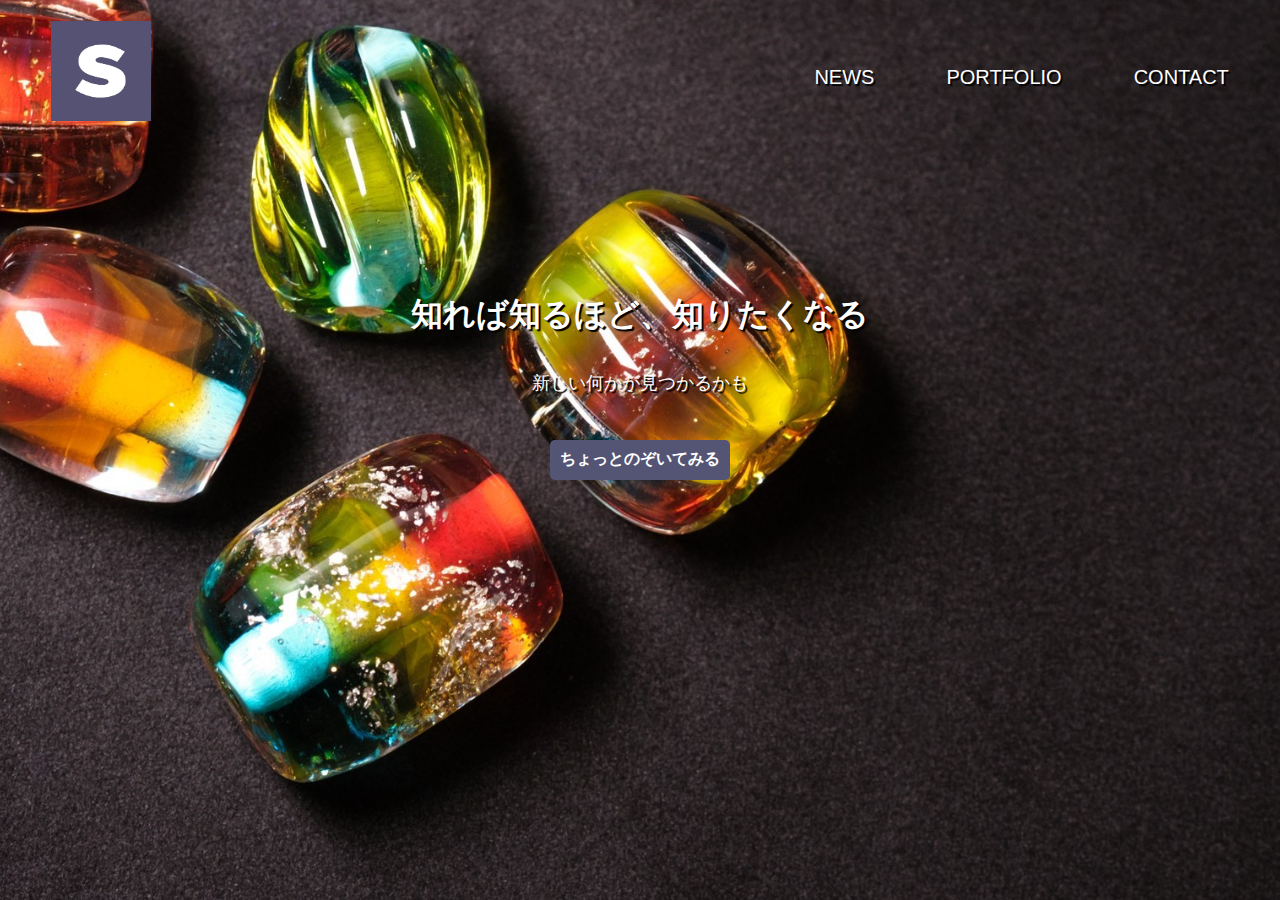
<file: index.html>
<!DOCTYPE html>
<html lang="ja">

<head>
    <meta charset="UTF-8"><!--書式型の指定（文字化け防止）-->
    <meta name="viewport" content="width=device-width, initial-scale=1.0"><!--レスポンシブデザイン宣言-->

    <!--ST編集ゾーン-->
    <!--編集CSSの読み込み-->
    <link rel="stylesheet" href="css/top.css">
    <!--ページ上部タイトル-->
    <title>SonE</title>
    <!--サイト検索エンジン説明文-->
    <meta name="description" content="SonEが作成したWEB作品を公開しています">
    <!--faviconの指定-->
    <link rel="icon" href="images/favicon用.jpg">
    <!--googleフォント指定-->
    <link href="https://fonts.googleapis.com/css2?family=Philosopher&display=swap" rel="stylesheet">
    <!--CSS font-family: 'Philosopher', sans-serif; -->
    <!--ED編集ゾーン-->
</head>

<body>
    <div id="home" class="big-bg">
        <header class="page-header wrapper">
            <h1><a href="html/top.html"><img class="logo" src="favicon/favicon用.jpg" alt="SonE"></a></h1>
            <nav>
                <ur class="main-nav shadow">
                    <li><a href="/html/news.html">NEWS</a></li>
                    <li><a href="html/portfolio.html">PORTFOLIO</a></li>
                    <li><a href="html/contact.html">CONTACT</a></li>
                </ur>
            </nav>
        </header>

        <div class="home-content wrapper">
            <h2 class="page-title shadow">知れば知るほど、知りたくなる</h2>
            <p class="shadow">新しい何かが見つかるかも</p>
            <a class="button css-button-arrow--blue" href="html/portfolio.html">ちょっとのぞいてみる</a>
        </div><!-- / .home-content -->
    </div><!-- / .#home -->
</body>

</html>
</file>
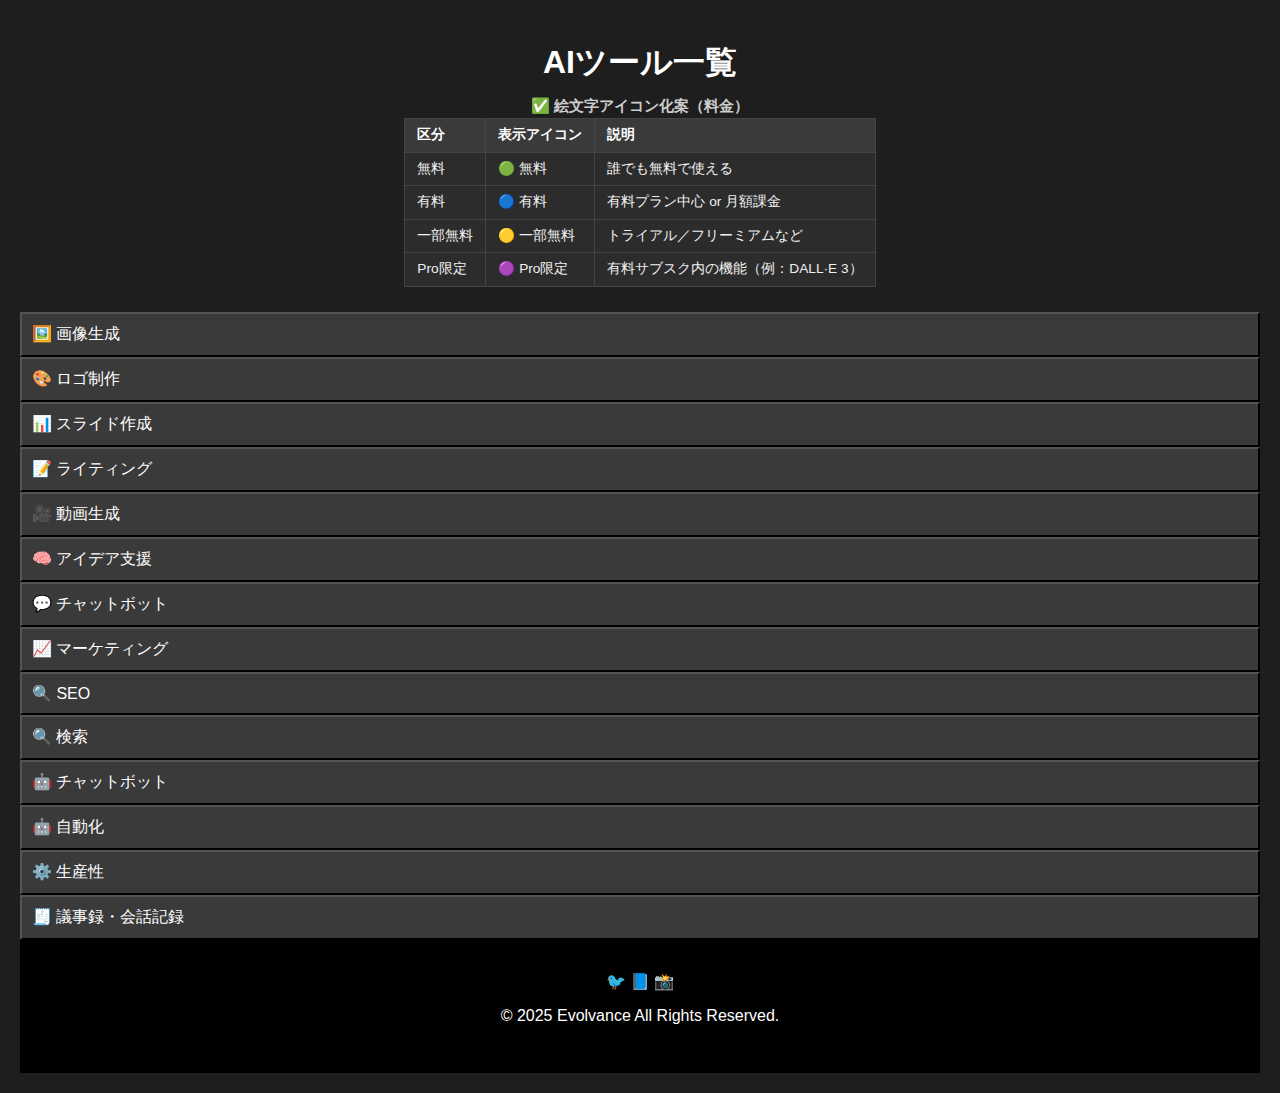
<file: html/AITool.html>
<!DOCTYPE html>
<html lang="ja">

<head>
    <meta charset="UTF-8" />
    <meta name="viewport" content="width=device-width, initial-scale=1.0" />
    <link rel="icon" href="../favicon/IMG_3967.png" type="image/x-icon">
    <title>AIツール一覧</title>
    <style>
        body {
            font-family: 'Segoe UI', sans-serif;
            background-color: #1e1e1e;
            color: #f0f0f0;
            margin: 0;
            padding: 20px;
        }

        footer {
            background: #000;
            color: #fff;
            text-align: center;
            padding: 2rem 1rem;
        }

        .none-deco-a-tag {
            text-decoration: none;
            color: inherit;
        }

        h1 {
            text-align: center;
            color: #ffffff;
            margin-bottom: 10px;
        }

        .description {
            text-align: center;
            font-size: 0.95em;
            margin-bottom: 25px;
            line-height: 1.5;
            color: #ccc;
        }

        .description table {
            margin: 0 auto;
            font-size: 0.9em;
            border-collapse: collapse;
            color: #f0f0f0;
        }

        .description th,
        .description td {
            padding: 6px 12px;
            border: 1px solid #444;
        }

        table {
            width: auto;
            border-collapse: collapse;
            background-color: #2c2c2c;
        }

        th,
        td {
            padding: 12px 16px;
            text-align: left;
            border-bottom: 1px solid #444;
        }

        th {
            background-color: #3a3a3a;
            color: #ffffff;
            cursor: pointer;
        }

        tr:hover {
            background-color: #383838;
        }

        a {
            color: #4ea1ff;
            text-decoration: none;
        }

        a:hover {
            text-decoration: underline;
        }

        select {
            margin-top: 4px;
            background-color: #2c2c2c;
            color: #f0f0f0;
            border: 1px solid #666;
            border-radius: 4px;
            font-size: 0.9em;
            width: 100%;
        }

        .accordion-header {
            background-color: #3a3a3a;
            color: #ffffff;
            cursor: pointer;
            padding: 10px;
            text-align: left;
            width: 100%;
            font-size: 1rem;
            transition: background-color 0.3s ease;
        }

        .accordion-header:focus {
            outline: 2px solid #4ea1ff;
        }

        .accordion-header:hover {
            background-color: #4a4a4a;
        }

        .accordion-content {
            display: none;
            padding: 10px;
            background-color: #2c2c2c;
            overflow: hidden;
        }

        .accordion-content table {
            width: 100%;
            border-collapse: collapse;
        }

        .accordion-content th,
        .accordion-content td {
            padding: 8px;
            border: 1px solid #444;
        }

        .accordion-content th {
            background-color: #3a3a3a;
            color: #ffffff;
        }
    </style>
</head>

<body>
    <a class="none-deco-a-tag" href="https://soneko99.github.io/WebPageDesign01/html/intoro.html">
        <h1>AIツール一覧</h1>
    </a>
    <div class="description">
        <strong>✅ 絵文字アイコン化案（料金）</strong><br>
        <table>
            <tr>
                <th>区分</th>
                <th>表示アイコン</th>
                <th>説明</th>
            </tr>
            <tr>
                <td>無料</td>
                <td>🟢 無料</td>
                <td>誰でも無料で使える</td>
            </tr>
            <tr>
                <td>有料</td>
                <td>🔵 有料</td>
                <td>有料プラン中心 or 月額課金</td>
            </tr>
            <tr>
                <td>一部無料</td>
                <td>🟡 一部無料</td>
                <td>トライアル／フリーミアムなど</td>
            </tr>
            <tr>
                <td>Pro限定</td>
                <td>🟣 Pro限定</td>
                <td>有料サブスク内の機能（例：DALL·E 3）</td>
            </tr>
        </table>
    </div>
    <div id="accordion">
        <!-- アコーディオンセクションがここに動的に生成されます -->
    </div>
    <script>
        const searchInput = document.getElementById('searchInput');
        const accordion = document.getElementById('accordion');
        let originalData = [];
        let sortState = { key: '', isAscending: true }; // ソート状態を保持
        let filteredData = []; // フィルタリングされたデータを保持

        fetch('../data/ai-tools.json')
            .then(response => response.json())
            .then(data => {
                originalData = data;
                renderAccordion(data);
                addEventListeners();
            });

        function renderAccordion(data) {
            accordion.innerHTML = '';
            const groupedData = groupBy(data, 'ジャンル');
            Object.keys(groupedData).forEach(genre => {
                const section = document.createElement('div');
                section.innerHTML = `
                    <button class="accordion-header">${genre}</button>
                    <div class="accordion-content">
                        <table>
                            <thead>
                                <tr>
                                    <th data-key="用途">用途
                                        <select id="filter用途-${genre}" onchange="filterTable('${genre}')">
                                            <option value="">全て</option>
                                        </select>
                                    </th>
                                    <th data-key="ツール名">ツール名</th>
                                    <th data-key="料金">料金
                                        <select id="filter料金-${genre}" onchange="filterTable('${genre}')">
                                            <option value="">全て</option>
                                        </select>
                                    </th>
                                    <th data-key="NSFW対応">NSFW
                                        <select id="filterNSFW-${genre}" onchange="filterTable('${genre}')">
                                            <option value="">全て</option>
                                        </select>
                                    </th>
                                    <th data-key="備考">備考</th>
                                </tr>
                            </thead>
                            <tbody>
                                ${groupedData[genre].map(item => `
                                    <tr>
                                        <td>${item['用途'] || ''}</td>
                                        <td><a href="${item['URL'] || '#'}" target="_blank">${item['ツール名'] || ''}</a></td>
                                        <td>${item['料金'] || ''}</td>
                                        <td>${item['NSFW対応'] || ''}</td>
                                        <td>${item['備考'] || ''}</td>
                                    </tr>
                                `).join('')}
                            </tbody>
                        </table>
                    </div>
                `;
                accordion.appendChild(section);

                // 各ジャンルごとにフィルターオプションを生成
                populateFilterOptions(document.getElementById(`filter用途-${genre}`), '用途', groupedData[genre]);
                populateFilterOptions(document.getElementById(`filter料金-${genre}`), '料金', groupedData[genre]);
                populateFilterOptions(document.getElementById(`filterNSFW-${genre}`), 'NSFW対応', groupedData[genre]);
            });
            addAccordionListeners();
            addSortListeners(); // ソートリスナーを追加
        }

        function groupBy(array, key) {
            return array.reduce((result, currentValue) => {
                (result[currentValue[key]] = result[currentValue[key]] || []).push(currentValue);
                return result;
            }, {});
        }

        function addAccordionListeners() {
            const headers = document.querySelectorAll('.accordion-header');
            headers.forEach(header => {
                header.addEventListener('click', () => {
                    const content = header.nextElementSibling;
                    const isVisible = content.style.display === 'block';
                    document.querySelectorAll('.accordion-content').forEach(c => c.style.display = 'none'); // 他を閉じる
                    content.style.display = isVisible ? 'none' : 'block'; // 現在の状態を切り替え
                });
            });
        }

        function addSortListeners() {
            const headers = document.querySelectorAll('.accordion-content th');
            headers.forEach(header => {
                header.addEventListener('click', (event) => {
                    // 修正: <select>要素がクリックされた場合はソートを実行しない
                    if (event.target.tagName === 'SELECT') return;

                    const key = header.dataset.key;
                    const isSameKey = sortState.key === key;
                    sortState = { key, isAscending: isSameKey ? !sortState.isAscending : true };

                    // アコーディオンの開閉状態を保存
                    const accordionState = Array.from(document.querySelectorAll('.accordion-header')).map(header => {
                        const content = header.nextElementSibling;
                        return content.style.display === 'block';
                    });

                    // 現在のリストボックスの選択状態を保存
                    const filterStates = saveFilterStates();

                    // 修正: フィルタリングされたデータを基にソート
                    const dataToSort = filteredData.length ? filteredData : originalData;
                    const groupedData = groupBy(dataToSort, 'ジャンル');
                    const sortedData = Object.keys(groupedData).reduce((result, genre) => {
                        const sortedGroup = [...groupedData[genre]].sort((a, b) => {
                            const valA = (a[key] || '').toString().toLowerCase();
                            const valB = (b[key] || '').toString().toLowerCase();
                            if (valA < valB) return sortState.isAscending ? -1 : 1;
                            if (valA > valB) return sortState.isAscending ? 1 : -1;
                            return 0;
                        });
                        result[genre] = sortedGroup;
                        return result;
                    }, {});

                    document.querySelectorAll('.accordion-content th').forEach(th => th.classList.remove('ascending', 'descending'));
                    header.classList.add(sortState.isAscending ? 'ascending' : 'descending');

                    renderAccordion(Object.values(sortedData).flat());

                    // アコーディオンの開閉状態を復元
                    restoreAccordionState(accordionState);

                    // リストボックスの選択状態を復元
                    restoreFilterStates(filterStates);
                });
            });
        }

        function restoreAccordionState(state) {
            const headers = document.querySelectorAll('.accordion-header');
            headers.forEach((header, index) => {
                const content = header.nextElementSibling;
                content.style.display = state[index] ? 'block' : 'none';
            });
        }

        function saveFilterStates() {
            const filterStates = {};
            const filterElements = document.querySelectorAll('select[id^="filter"]');
            filterElements.forEach(filter => {
                filterStates[filter.id] = filter.value;
            });
            return filterStates;
        }

        function restoreFilterStates(filterStates) {
            Object.keys(filterStates).forEach(filterId => {
                const filterElement = document.getElementById(filterId);
                if (filterElement) {
                    filterElement.value = filterStates[filterId];
                }
            });
        }

        function populateFilterOptions(selectElement, key, data) {
            const uniqueVals = [...new Set(data.map(item => item[key] || ''))].sort();
            selectElement.innerHTML = '<option value="">全て</option>' + uniqueVals.map(val => `<option value="${val}">${val}</option>`).join('');
        }

        function filterTable() {
            const groupedData = groupBy(originalData, 'ジャンル');
            filteredData = []; // フィルタリングされたデータをリセット

            Object.keys(groupedData).forEach(genre => {
                const filter用途Element = document.getElementById(`filter用途-${genre}`);
                const filter料金Element = document.getElementById(`filter料金-${genre}`);
                const filterNSFWElement = document.getElementById(`filterNSFW-${genre}`);

                const selected用途 = filter用途Element.value;
                const selected料金 = filter料金Element.value;
                const selectedNSFW = filterNSFWElement.value;

                const filtered = groupedData[genre].filter(item => {
                    const matches用途 = !selected用途 || item['用途'] === selected用途;
                    const matches料金 = !selected料金 || item['料金'] === selected料金;
                    const matchesNSFW = !selectedNSFW || item['NSFW対応'] === selectedNSFW;

                    return matches用途 && matches料金 && matchesNSFW;
                });

                filteredData = filteredData.concat(filtered); // フィルタリング結果を保持

                // フィルタリング結果を該当ジャンルのテーブルに反映
                const section = Array.from(document.querySelectorAll('.accordion-header')).find(header => header.textContent === genre);
                if (section) {
                    const tbody = section.nextElementSibling.querySelector('tbody');
                    tbody.innerHTML = filtered.map(item => `
                        <tr>
                            <td>${item['用途'] || ''}</td>
                            <td><a href="${item['URL'] || '#'}" target="_blank">${item['ツール名'] || ''}</a></td>
                            <td>${item['料金'] || ''}</td>
                            <td>${item['NSFW対応'] || ''}</td>
                            <td>${item['備考'] || ''}</td>
                        </tr>
                    `).join('');
                }

                // フィルタリング後にリストボックスのオプションを更新
                updateFilterOptions(genre, filtered);

                // 修正: 選択状態を保持
                filter用途Element.value = selected用途;
                filter料金Element.value = selected料金;
                filterNSFWElement.value = selectedNSFW;
            });
        }

        function updateFilterOptions(genre, filteredData) {
            const allData = groupBy(originalData, 'ジャンル')[genre];
            populateFilterOptions(document.getElementById(`filter用途-${genre}`), '用途', filteredData.length ? filteredData : allData);
            populateFilterOptions(document.getElementById(`filter料金-${genre}`), '料金', filteredData.length ? filteredData : allData);
            populateFilterOptions(document.getElementById(`filterNSFW-${genre}`), 'NSFW対応', filteredData.length ? filteredData : allData);
        }

        function addEventListeners() {
            const filterElements = document.querySelectorAll('select[id^="filter"]');
            filterElements.forEach(filter => {
                filter.addEventListener('change', filterTable);
            });
        }
    </script>
</body>
<footer>
    <div class="social-icons">
        <a href="#" aria-label="Twitter">🐦</a>
        <a href="#" aria-label="Facebook">📘</a>
        <a href="#" aria-label="Instagram">📸</a>
    </div>
    <p>&copy; 2025 Evolvance All Rights Reserved.</p>
</footer>

</html>
</file>
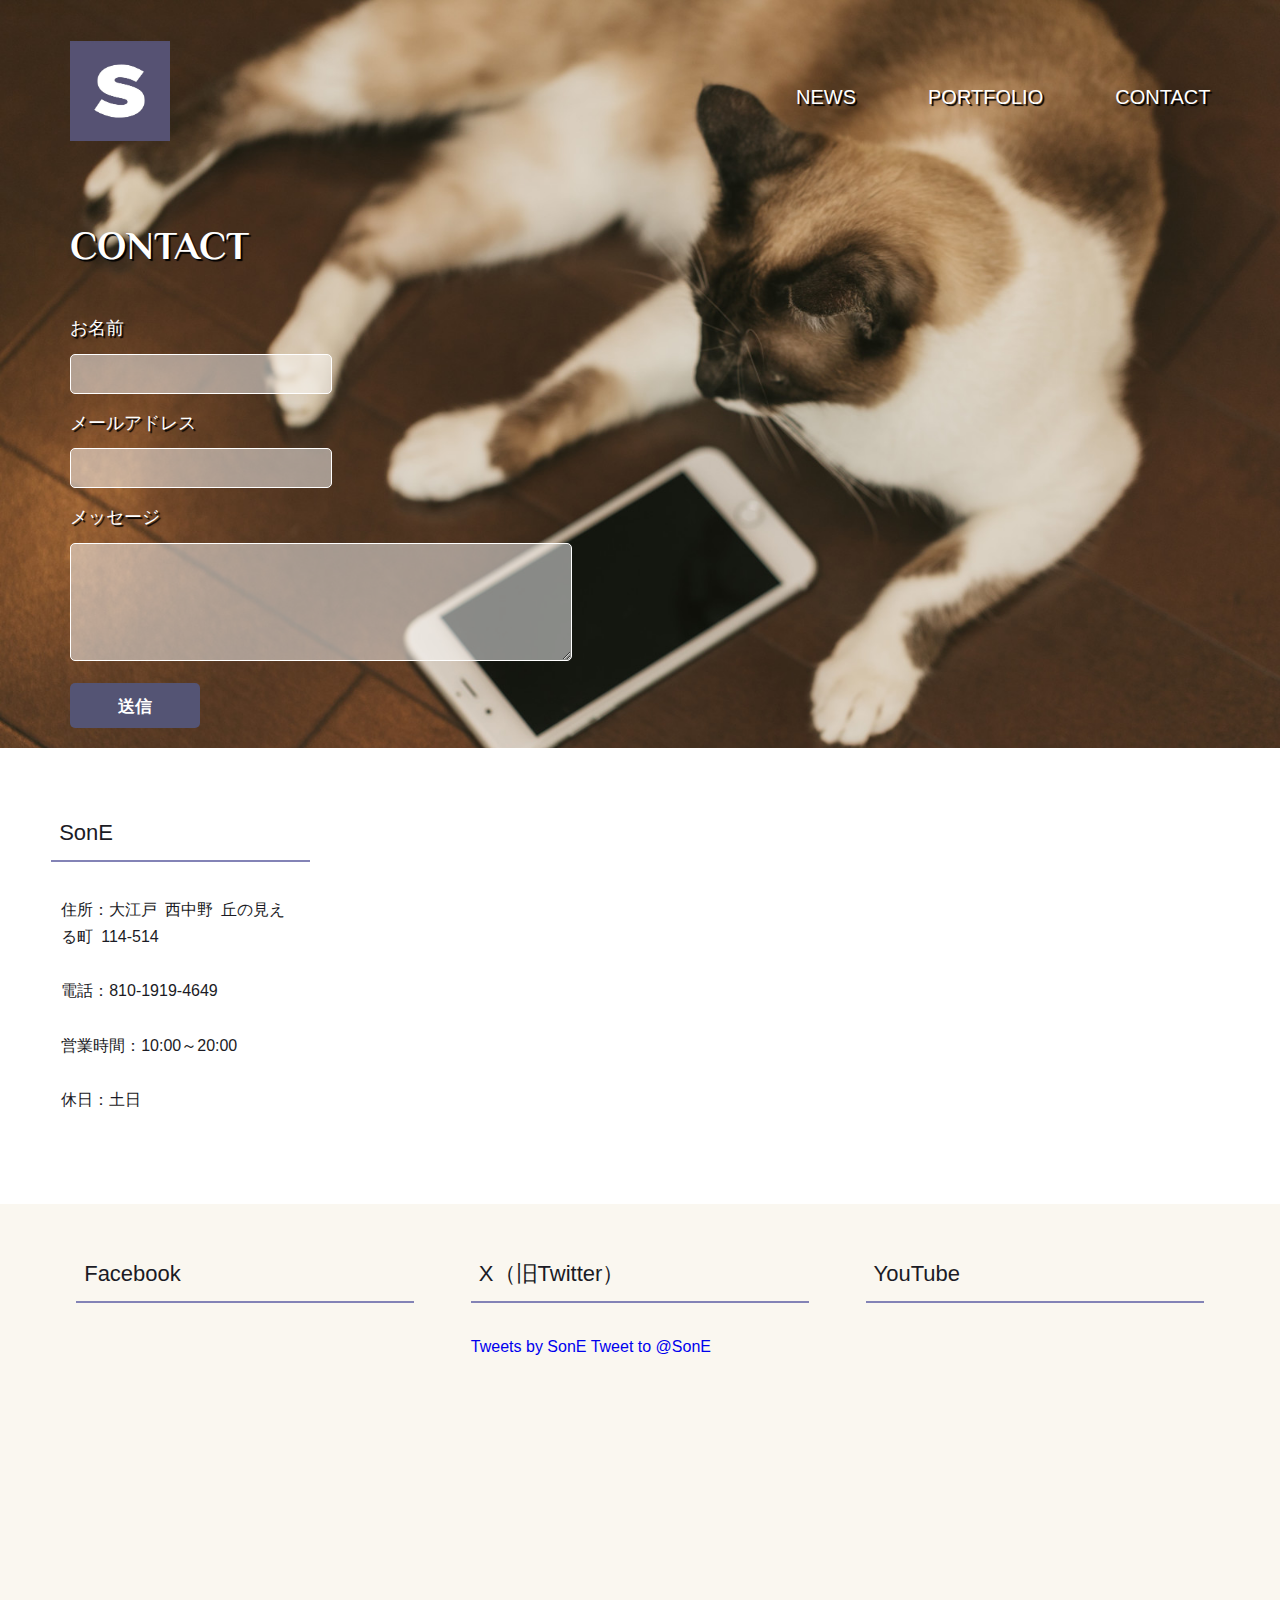
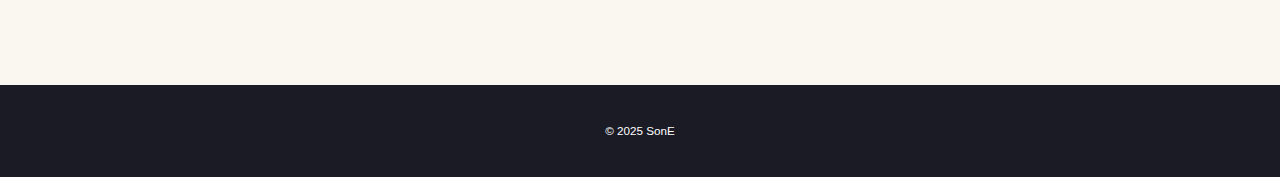
<file: html/contact.html>
<!DOCTYPE html>
<html lang="ja">

<head>
    <meta charset="UTF-8"><!--書式型の指定（文字化け防止）-->
    <meta name="viewport" content="width=device-width, initial-scale=1.0"><!--レスポンシブデザイン宣言-->
    <!--<link rel="stylesheet" href="//maxcdn.bootstrapcdn.com/font-awesome/4.3.0/css/font-awesome.min.css">iconツールの読み込み-->
    <!--<link rel="stylesheet" href="https://unpkg.com/ress/dist/ress.main.css">リセットCSSの読み込み-->

    <!--ST編集ゾーン-->
    <!--編集CSSの読み込み-->
    <link rel="stylesheet" href="..\css\top.css">
    <!--ページ上部タイトル-->
    <title>SonE - CONTACT</title>
    <!--サイト検索エンジン説明文-->
    <meta name="description" content="SonEと連絡をとる">
    <!--faviconの指定-->
    <link rel="icon" href="..\favicon\favicon用.jpg">
    <!--googleフォント指定-->
    <link href="https://fonts.googleapis.com/css2?family=Philosopher&display=swap" rel="stylesheet">
    <!--CSS font-family: 'Philosopher', sans-serif; -->
    <!--ED編集ゾーン-->
</head>

<body>
    <div id="contact" class="big-bg">
        <header class="page-header wrapper">
            <h1><a href="top.html"><img class="logo" src="..\favicon\favicon用.jpg" alt="SonE"></a></h1>
            <nav>
                <ur class="main-nav shadow">
                    <li><a href="news.html">NEWS</a></li>
                    <li><a href="portfolio.html">PORTFOLIO</a></li>
                    <li><a href="contact.html">CONTACT</a></li>
                </ur>
            </nav>
        </header>

        <div class="wrapper">
            <h2 class="page-title shadow">CONTACT</h2>
            <form action="#">
                <div class="contactwrapper">
                    <div>
                        <label class="shadow" for="name">お名前</label>
                        <input type="text" id="name" name="your-name">
                    </div>

                    <div>
                        <label class="shadow" for="email">メールアドレス</label>
                        <input type="email" id="email" name="your-email">
                    </div>
                </div>
                <div>
                    <label class="shadow" for="message">メッセージ</label>
                    <textarea name="your-message" id="message"></textarea>
                </div>

                <input type="submit" class="css-button-arrow--blue" value="送信">

            </form>
        </div><!-- / .wrapper -->
    </div><!-- / .#contact -->
    <section id="location">
        <div class="wrapper">
            <div class="location-info">
                <h3 class="sub-title">SonE</h3>
                <p>
                    住所：大江戸&ensp;西中野&ensp;丘の見える町&ensp;114-514<br><br>
                    電話：810-1919-4649<br><br>
                    営業時間：10:00～20:00<br><br>
                    休日：土日
                </p>
            </div><!-- /.location-info -->
            <div class="location-map">
                <iframe
                    src="https://www.google.com/maps/embed?pb=!1m18!1m12!1m3!1d26326.052136798902!2d139.7637464335214!3d35.61347881447788!2m3!1f0!2f0!3f0!3m2!1i1024!2i768!4f13.1!3m3!1m2!1s0x60186200cf000001%3A0xc12ba9826b1ac3df!2z5p2x5Lqs44GK5Y-w5aC0IOWkp-axn-aIuOa4qeazieeJqeiqng!5e0!3m2!1sja!2sjp!4v1630826296306!5m2!1sja!2sjp"
                    width="800" height="400" style="border:0;" allowfullscreen="" loading="lazy"></iframe>
            </div><!-- /.location-map -->
        </div><!-- /.wrapper -->
    </section><!-- /#location -->
    <section id="sns">
        <div class="wrapper">

            <div class="sns-box">
                <h3 class="sub-title">Facebook</h3>
                <iframe
                    src="https://www.facebook.com/plugins/page.php?href=https%3A%2F%2Fwww.facebook.com%2Ffacebook&tabs=timeline&width=340&height=315&small_header=false&adapt_container_width=true&hide_cover=false&show_facepile=true&appId"
                    width="340" height="315" style="border:none;overflow:hidden" scrolling="no" frameborder="0"
                    allowfullscreen="true"
                    allow="autoplay; clipboard-write; encrypted-media; picture-in-picture; web-share">
                </iframe>
            </div>

            <div class="sns-box">
                <h3 class="sub-title">X（旧Twitter）</h3>
                <a class="twitter-timeline" data-chrome=”noheader,nofooter” data-height="315"
                    href="https://twitter.com/soneko99Bike?ref_src=twsrc%5Etfw">Tweets by SonE</a>
                <script async src="https://platform.twitter.com/widgets.js" charset="utf-8"></script>
                <a href="https://twitter.com/intent/tweet?screen_name=soneko99Bike?ref_src&ref_src=twsrc%5Etfw"
                    class="twitter-mention-button" data-show-count="false">Tweet to @SonE</a>
                <script async src="https://platform.twitter.com/widgets.js" charset="utf-8"></script>
            </div>

            <div class="sns-box">
                <h3 class="sub-title">YouTube</h3>
                <iframe width="560" height="315" src="https://www.youtube.com/embed/OhFpC1LnaAw"
                    title="YouTube video player" frameborder="0"
                    allow="accelerometer; autoplay; clipboard-write; encrypted-media; gyroscope; picture-in-picture"
                    allowfullscreen></iframe>
            </div>

        </div><!-- /.wrapper -->
    </section><!-- #sns -->


    <footer>
        <div class="wrapper">
            <p><small>&copy; 2025 SonE</small></p>
        </div>
    </footer>
</body>

</html>
</file>
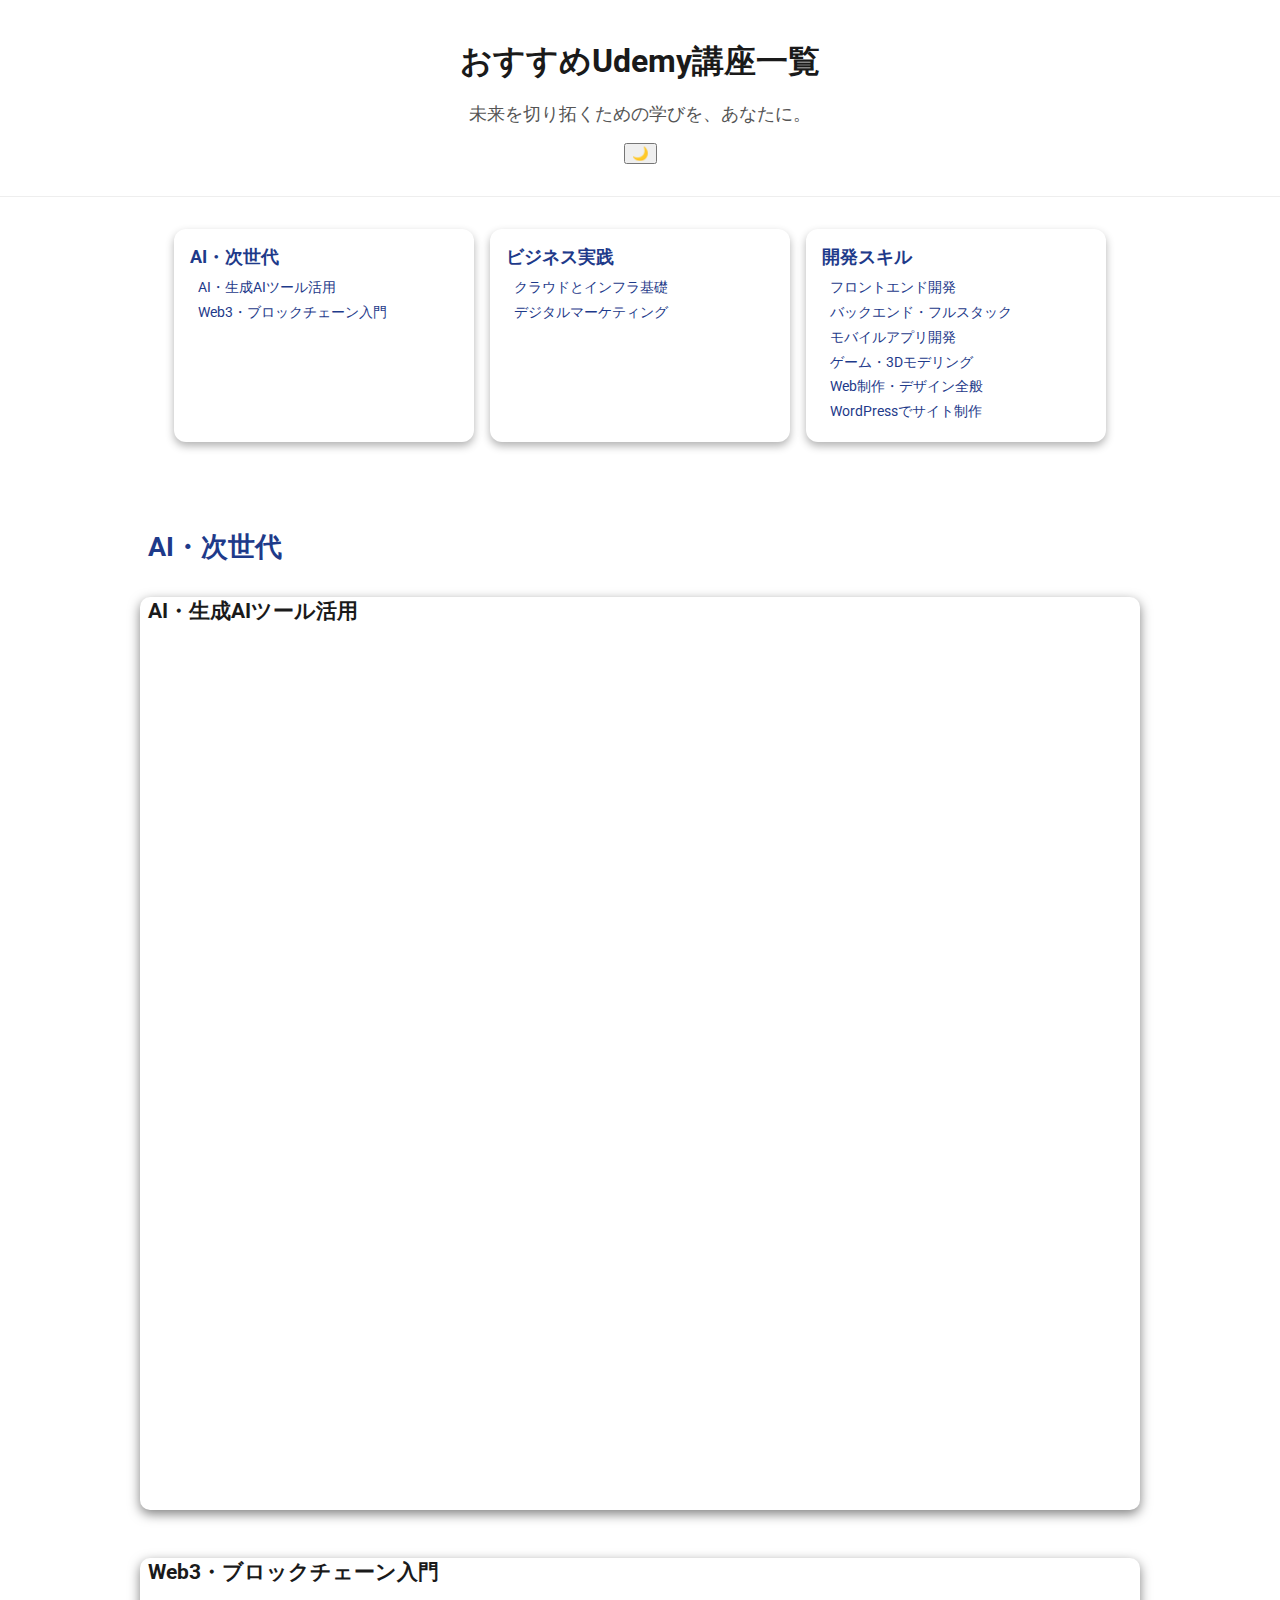
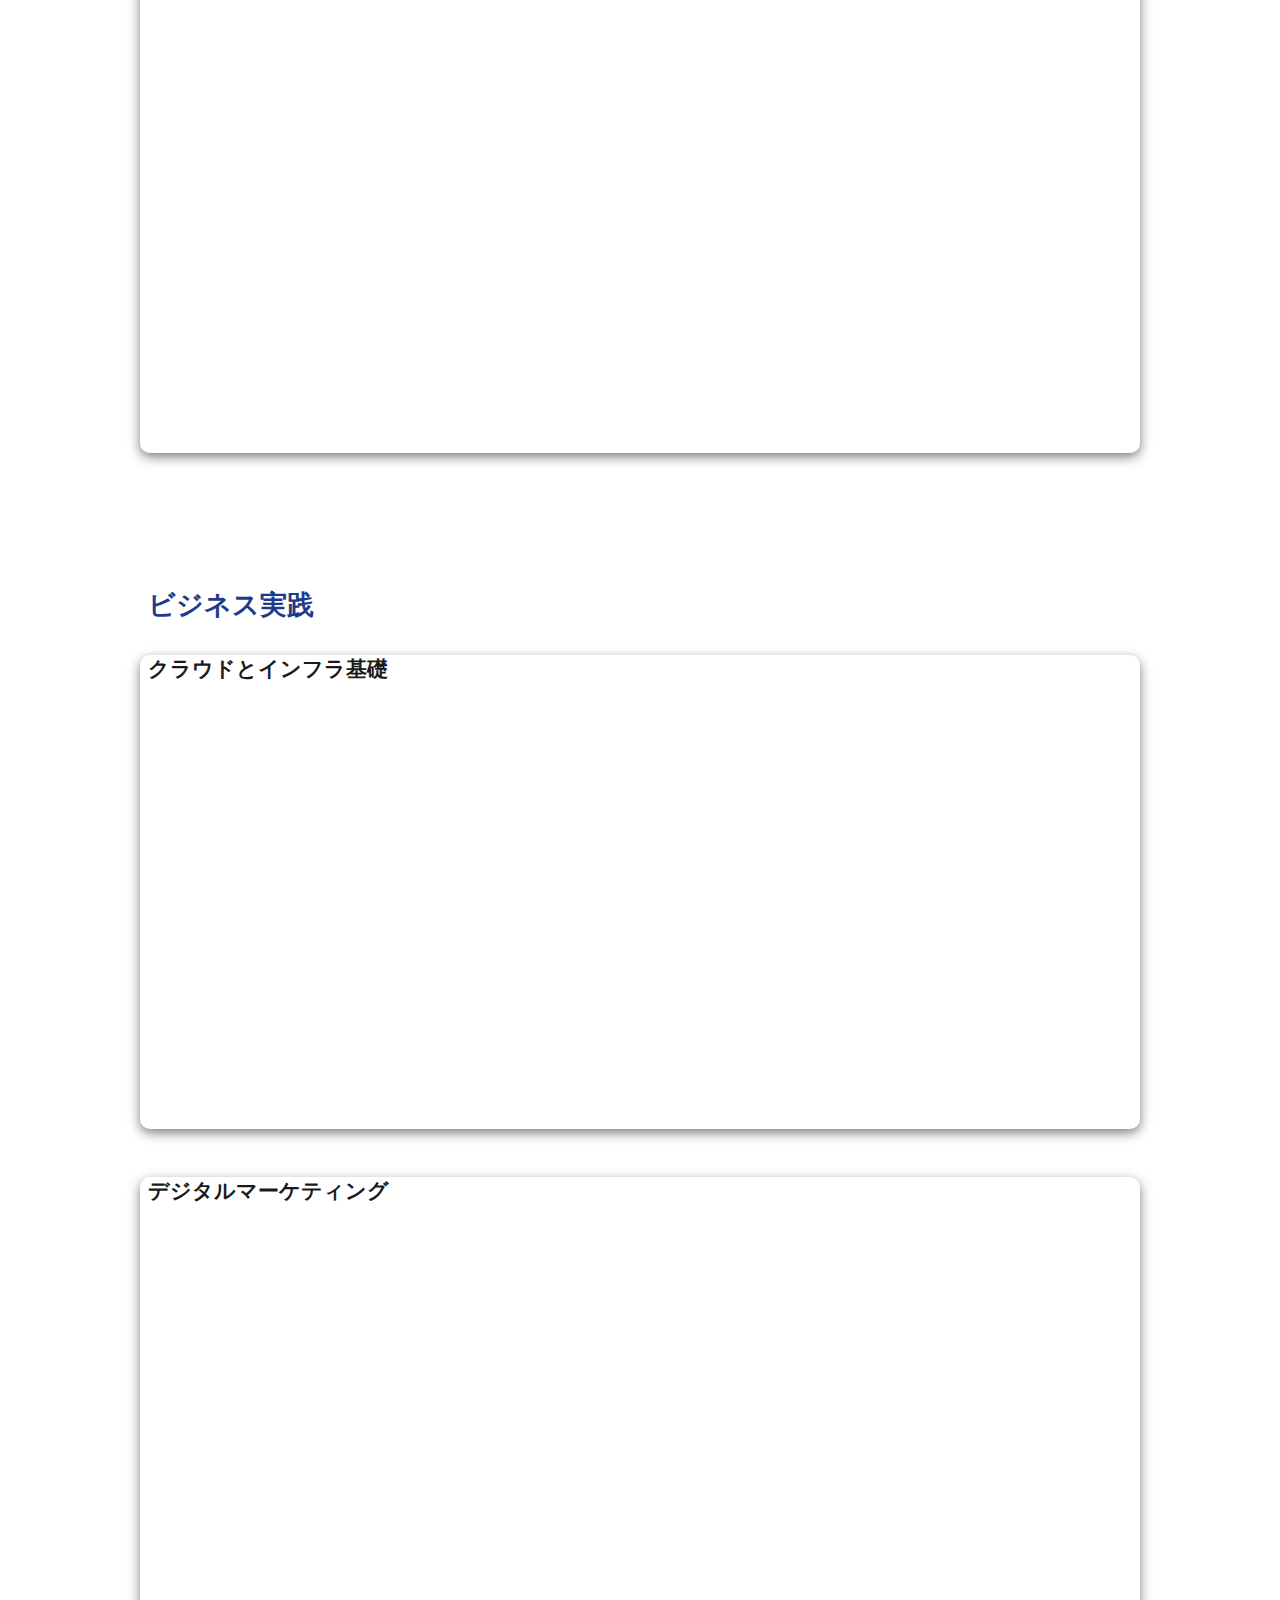
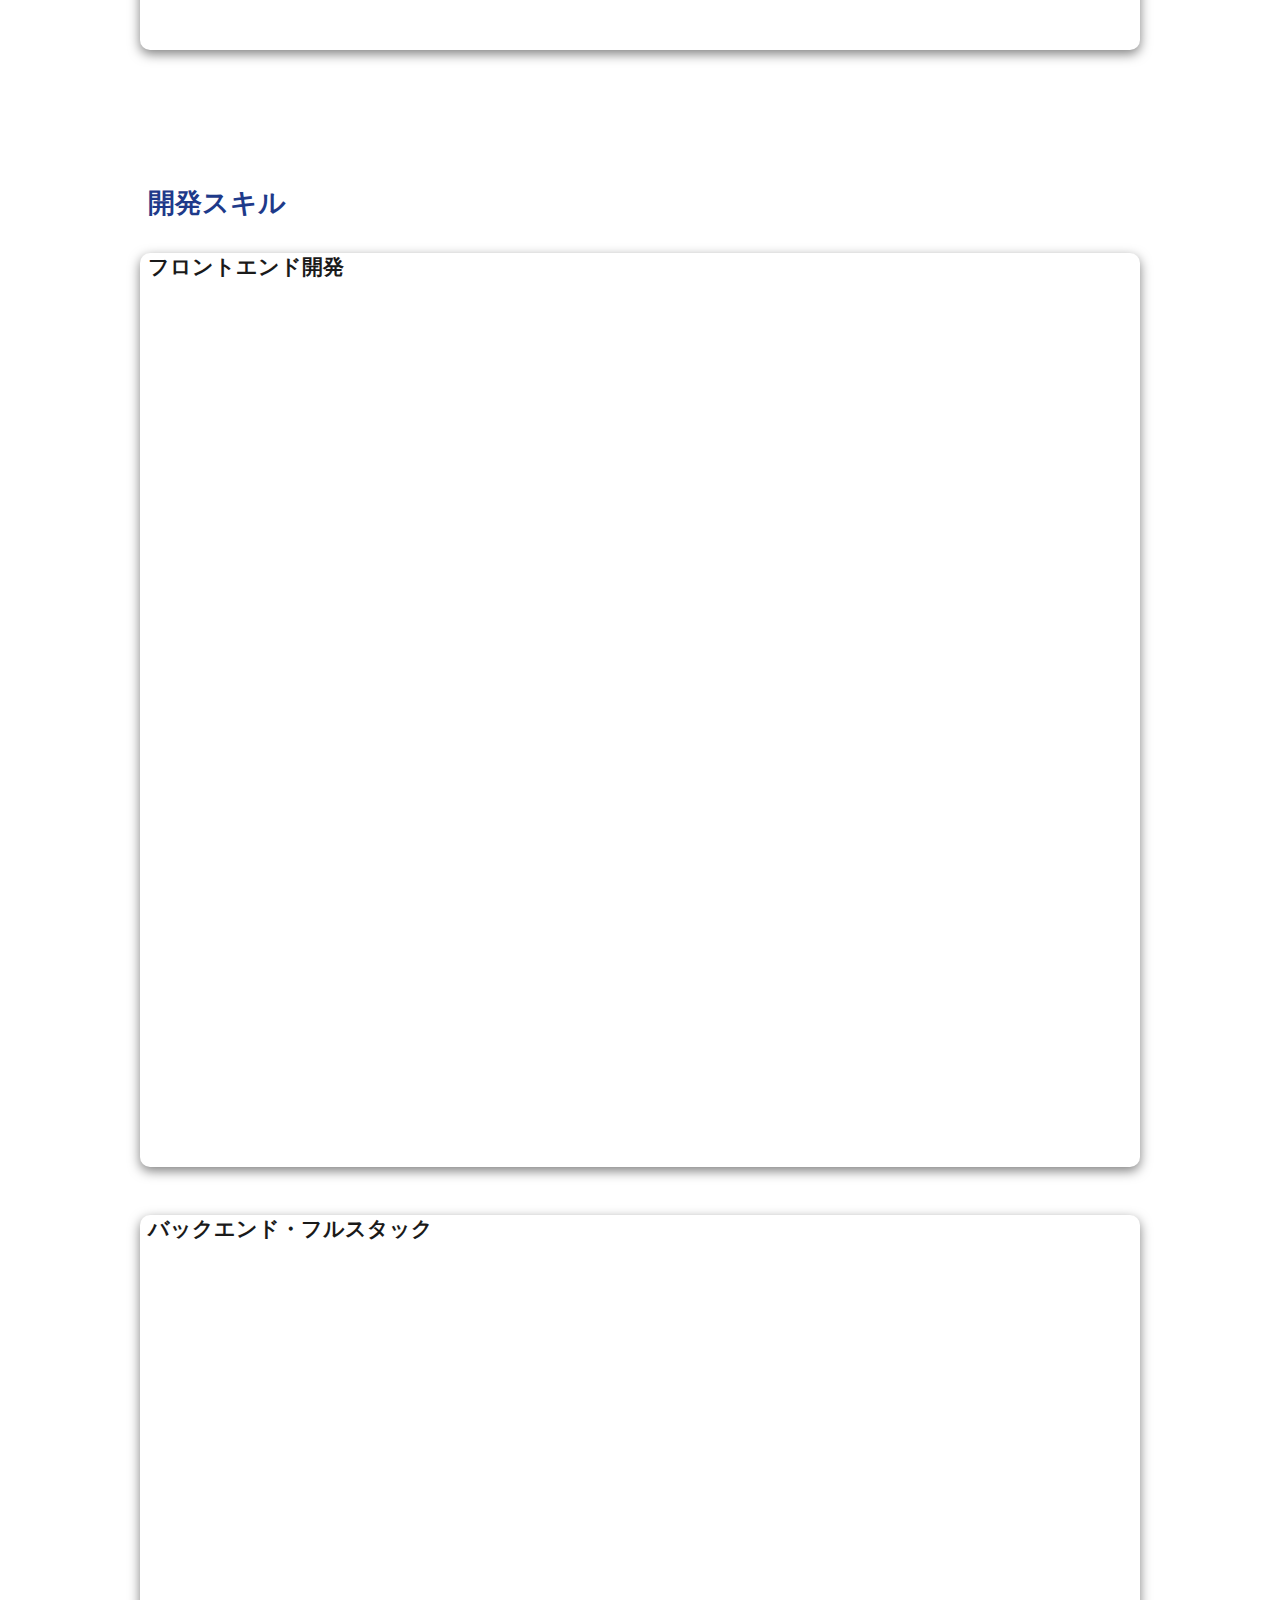
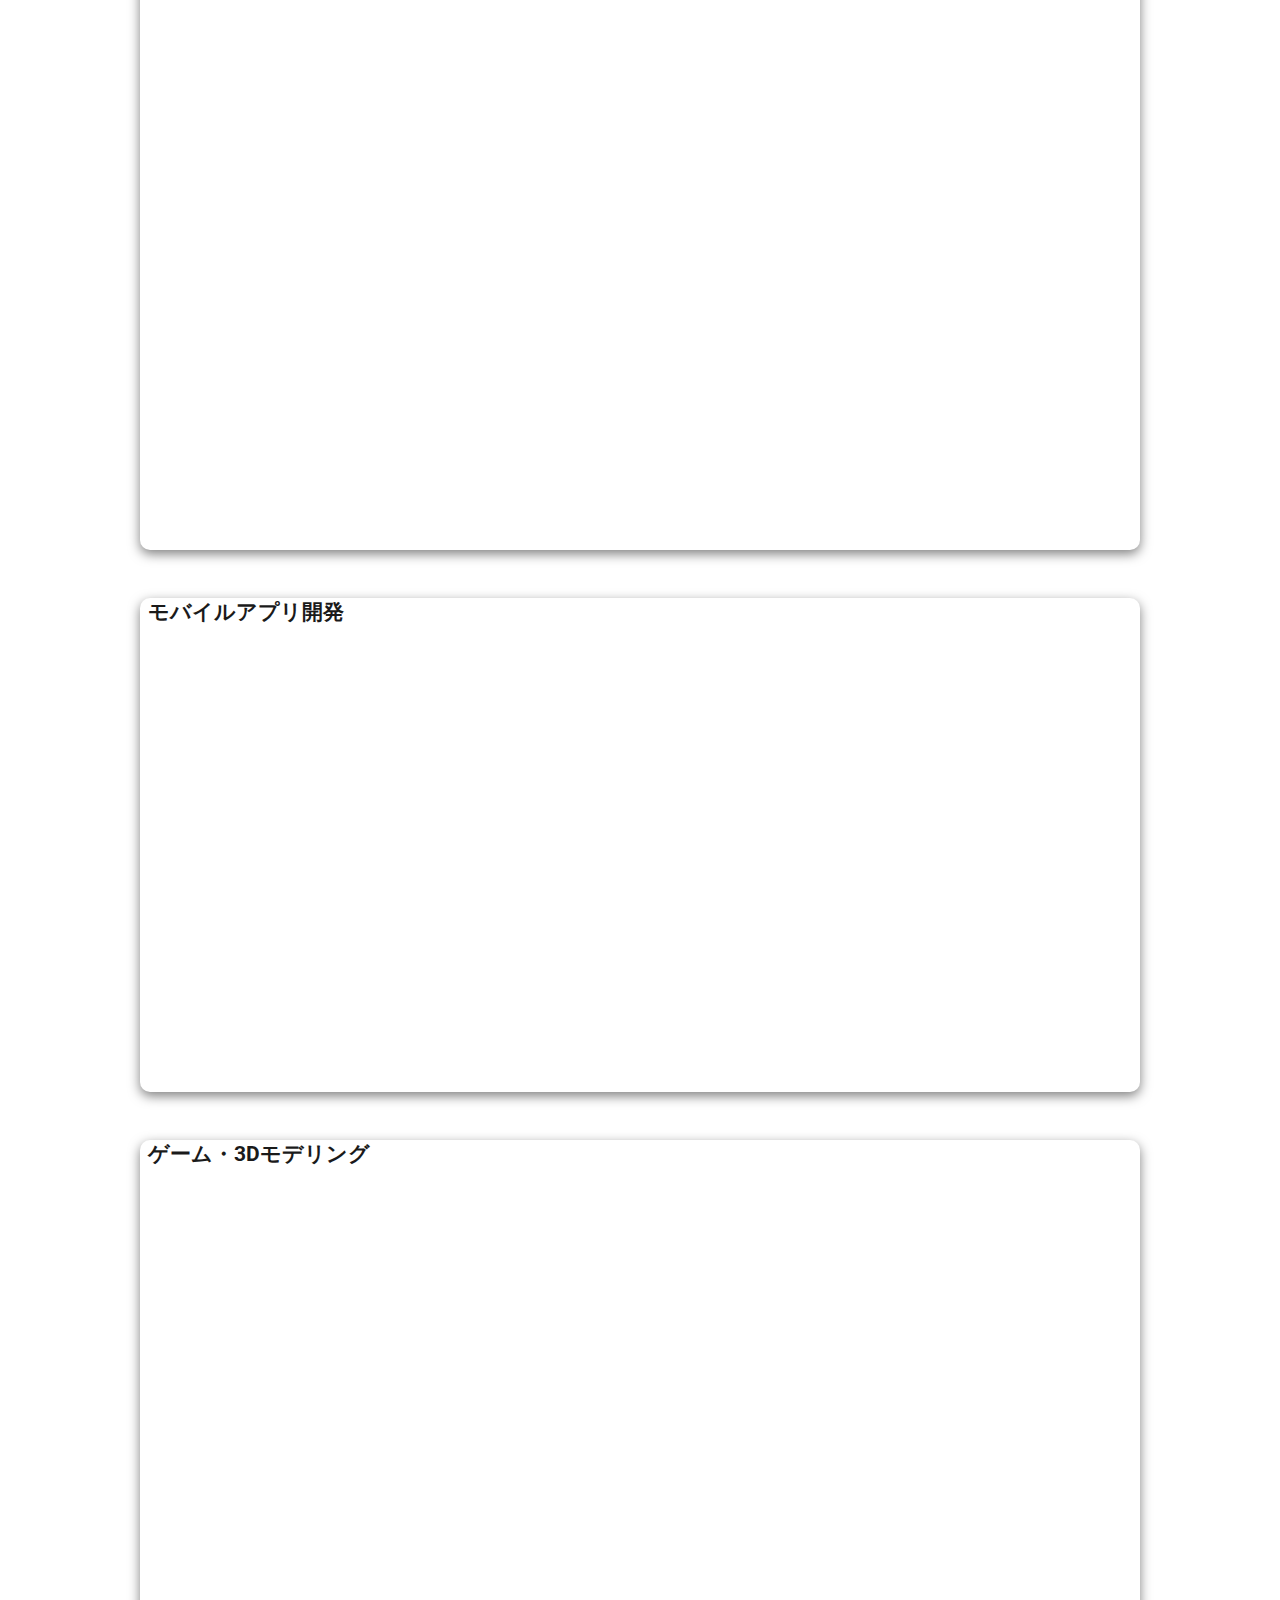
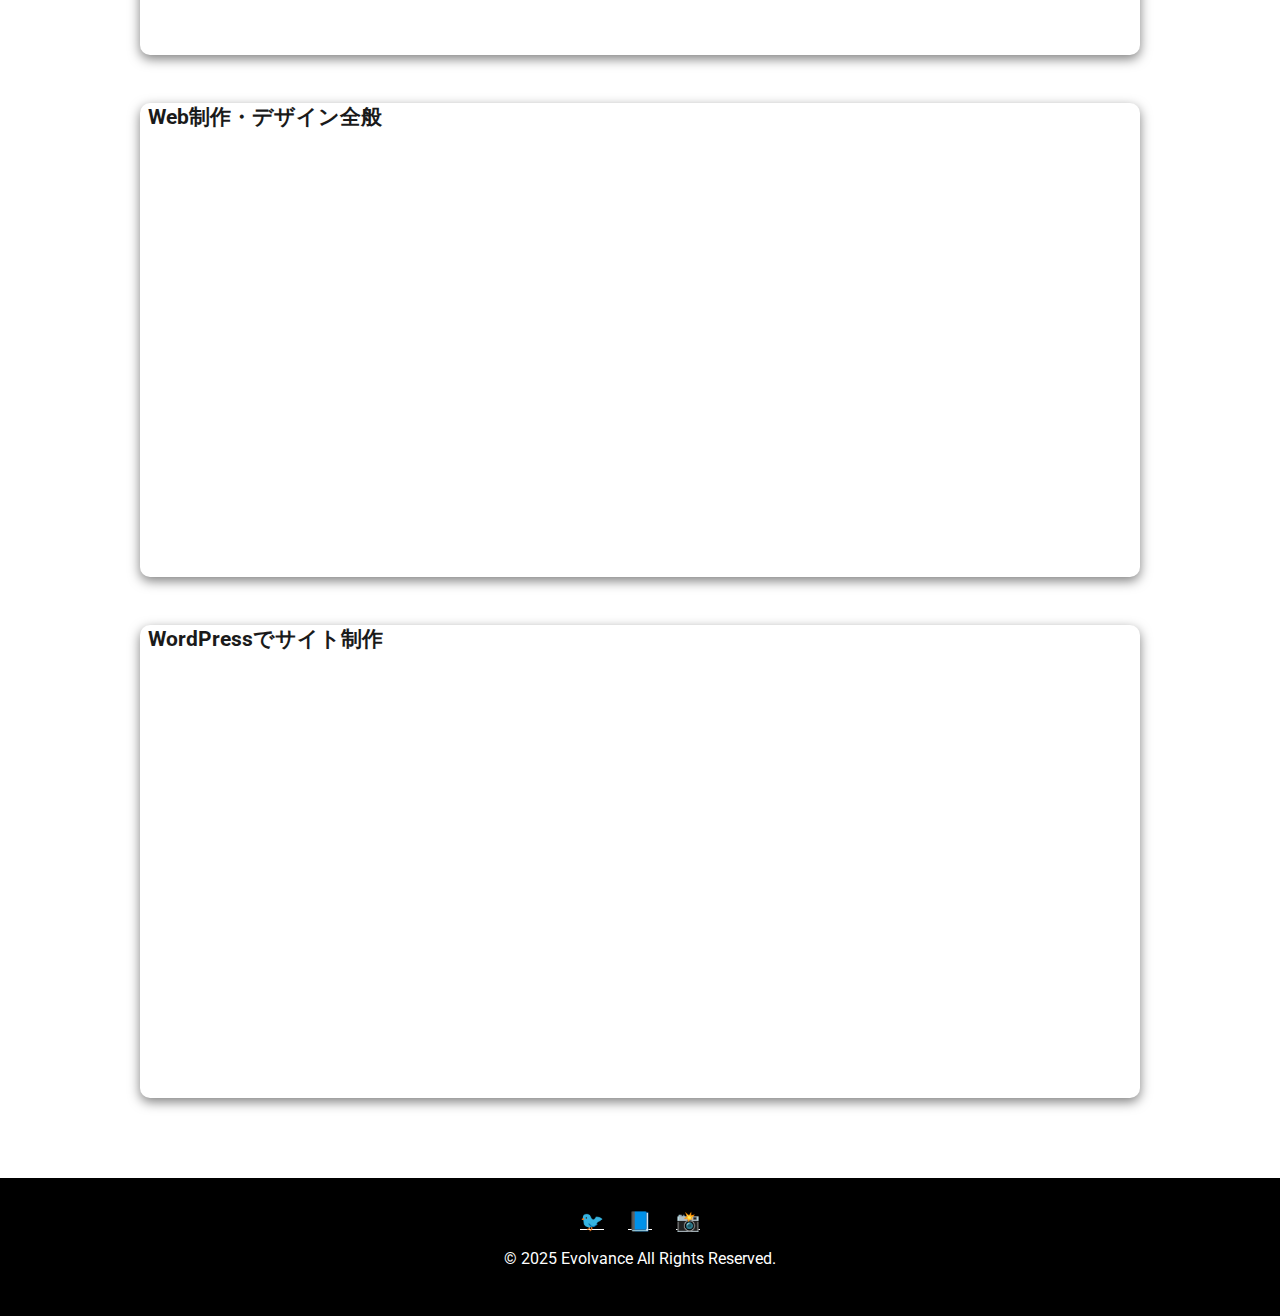
<file: html/intoro.html>
<!DOCTYPE html>
<html lang="ja">

<head>
    <meta charset="UTF-8">
    <title>おすすめ講座一覧</title>
    <meta name="viewport" content="width=device-width, initial-scale=1.0">
    <link href="https://fonts.googleapis.com/css2?family=Roboto:wght@400;700&display=swap" rel="stylesheet">
    <link rel="icon" href="../favicon/IMG_3967.png" type="image/x-icon">
    <style>
        :root {
            --bg: #ffffff;
            --text: #1a1a1a;
            --accent: #1e3a8a;
            /* 深いブルー */
            --gold: #c9a246;
            --card-bg: #ffffff;
            --card-shadow: rgba(0, 0, 0, 0.5);
            --grad-light: #f3f4f6;
            --grad-dark: #e5e7eb;
            --genre-shadow: rgba(0, 0, 0, 0.5);
        }

        /* ダークモード用変数 */
        [data-theme="dark"] {
            --bg: #1a1a1a;
            --text: #ffffff;
            --accent: #ffffff;
            --gold: #ffd700;
            --card-bg: #1a1a1a;
            --card-shadow: rgba(255, 255, 255, 0.5);
            --grad-light: #2d3748;
            --grad-dark: #1a202c;
            --nav-bg: #2a2a2a;
            /* ナビゲーションカテゴリの背景色を変更 */
            --nav-border: #444;
            --genre-bg: #2a2a2a;
            --genre-shadow: rgba(255, 255, 255, 0.5);
            --course-card-p: #ffffff;
        }

        * {
            box-sizing: border-box;
            scroll-behavior: smooth;
        }

        body {
            margin: 0;
            font-family: 'Roboto', sans-serif;
            background: var(--bg);
            color: var(--text);
        }

        .none-deco-a-tag {
            text-decoration: none;
            color: inherit;
        }

        header {
            text-align: center;
            padding: 2rem 1rem;
            border-bottom: 1px solid #eee;
        }

        header h1 {
            margin: 0.5rem 0;
            font-size: 2rem;
            font-weight: 700;
        }

        header p {
            font-size: 1.1rem;
            color: #555;
        }

        .courses {
            display: flex;
            flex-wrap: wrap;
            gap: 2rem;
            justify-content: center;
            padding: 3rem 2rem;
        }

        .course-card {
            background: var(--card-bg);
            border-radius: 12px;
            box-shadow: 0 4px 8px var(--card-shadow);
            overflow: hidden;
            width: 300px;
            transition: all 0.3s ease;
            opacity: 0;
            transform: translateY(20px);
            animation: fadeIn 1s forwards;
        }

        .course-card:hover {
            box-shadow: 0 8px 20px var(--card-shadow);
            transform: translateY(-5px);
        }

        .course-card img {
            width: 100%;
            height: 180px;
            object-fit: cover;
            border-bottom: 1px solid #eee;
        }

        .course-card .content {
            padding: 1.2rem;
        }

        .course-card h3 {
            margin: 0 0 0.5rem;
            font-size: 1.2rem;
            color: var(--accent);
        }

        .course-card p {
            font-size: 0.95rem;
            margin-bottom: 1rem;
        }

        .stars {
            color: var(--gold);
            font-size: 1rem;
        }

        .review-section {
            background: linear-gradient(135deg, var(--grad-light), var(--grad-dark));
            padding: 3rem 2rem;
            text-align: center;
        }

        .review-section h2 {

            margin-bottom: 1rem;
        }

        footer {
            background: #000;
            color: #fff;
            text-align: center;
            padding: 2rem 1rem;
        }

        .social-icons a {
            margin: 0 10px;
            color: #fff;
            font-size: 1.2rem;
            display: inline-block;
            transition: transform 0.3s ease;
        }

        .social-icons a:hover {
            transform: scale(1.3);
        }

        @keyframes fadeIn {
            to {
                opacity: 1;
                transform: translateY(0);
            }
        }

        @media (max-width: 768px) {
            header h1 {
                font-size: 1.5rem;
            }

            .course-card {
                width: 90%;
            }
        }

        .top-nav {
            display: flex;
            flex-wrap: wrap;
            justify-content: center;
            gap: 1rem;
            padding: 2rem 1rem;
            background: var(--nav-bg);
        }

        .nav-category {
            background: var(--nav-bg);
            border: 1px solid var(--nav-border);
            border-radius: 12px;
            padding: 1rem;
            width: 300px;
            box-shadow: 0 4px 8px rgba(0, 0, 0, 0.3);
        }

        .nav-category h3 {
            margin-top: 0;
            color: var(--accent);
            font-size: 1.1rem;
        }

        .nav-category ul {
            list-style: none;
            padding-left: 1rem;
            margin: 0;
        }

        .nav-category li {
            margin-bottom: 0.4rem;
        }

        .nav-category a {
            color: var(--accent);
            text-decoration: none;
            font-size: 0.95rem;
        }

        .nav-category a:hover {
            text-decoration: underline;
        }

        @media (max-width: 768px) {
            .top-nav {
                flex-direction: column;
                align-items: center;
            }

            .nav-category {
                width: 90%;
            }
        }

        .nav-category h3 {
            margin: 0 0 0.5rem;
            color: var(--accent);
        }

        .nav-category ul {
            list-style: none;
            padding-left: 0.5rem;
        }

        .nav-category li {
            margin-bottom: 0.3rem;
        }

        .nav-category a {
            text-decoration: none;
            color: var(--accent);
            font-size: 0.9rem;
        }

        .nav-category a:hover {
            border-bottom: 1px solid var(--accent);
        }

        section {
            padding: 2rem 0.0rem;
            max-width: 1000px;
            margin: auto;
        }

        section h2 {

            font-size: 1.7rem;
            margin-bottom: 1rem;
            color: var(--accent);

            padding-left: 0.5rem;
        }

        .genre-block h3 {

            font-size: 1.3rem;
            margin-top: 2rem;
            color: var(--text);

            padding-left: 0.5rem;
        }

        .course-card {
            display: flex;
            flex-direction: column;
            justify-content: space-between;
            background: var(--card-bg);
            border-radius: 12px;
            border: 1px solid #ccc;
            box-shadow: 0 6px 12px rgba(0, 0, 0, 0.08);
            padding: 1.2rem;
            margin-bottom: 1.5rem;
            width: 100%;
            max-width: 320px;
        }

        .detail-link {
            display: block;
            margin-top: auto;
            padding-top: 1rem;
            font-weight: bold;
            color: var(--accent);
            text-decoration: none;
        }

        .detail-link:hover {
            text-decoration: underline;
        }

        .courses {
            display: flex;
            flex-wrap: wrap;
            gap: 1.5rem;
            margin-top: 1rem;
        }

        .course-card {
            display: flex;
            flex-direction: column;
            justify-content: space-between;
            background: var(--card-bg);
            border-radius: 12px;
            border: 1px solid #ccc;
            box-shadow: 0 6px 12px rgba(0, 0, 0, 0.08);
            padding: 1.2rem;
            margin-bottom: 1.5rem;
            width: 100%;
            max-width: 320px;
        }

        .card-title h3 {
            font-size: 1.1rem;
            color: var(--accent);
            margin: 0 0 0.8rem;
        }

        .card-desc p {
            font-size: 0.95rem;
            color: var (--text);
            margin-bottom: 1rem;
        }

        .card-link {
            margin-top: auto;
        }

        .detail-link {
            display: inline-block;
            font-weight: bold;
            color: var(--accent);
            text-decoration: none;
            padding-top: 0.5rem;
        }

        .detail-link:hover {
            text-decoration: underline;
        }

        .genre-block {
            background: var(--genre-bg);
            border-radius: 10px;
            margin-bottom: 3rem;
            box-shadow: 0 4px 12px var(--genre-shadow);
            overflow-x: visible;
            /* 横スクロールを無効化 */
            height: auto;
            /* 高さを自動調整 */
        }

        .courses {
            display: flex;
            flex-wrap: nowrap;
            overflow-x: auto;
            gap: 1rem;
            padding: 1rem 1rem;
            margin-left: 0;
            scroll-padding-left: 0;
            height: auto;
            justify-content: flex-start;
            /* 左端から開始 */
        }

        .courses::-webkit-scrollbar {
            height: 8px;
        }

        .courses::-webkit-scrollbar-thumb {
            background: #ccc;
            border-radius: 4px;
        }

        .course-card {
            flex: 0 0 auto;
            min-width: 280px;
            max-width: 300px;
            scroll-snap-align: start;
            margin-left: 0;
            /* Reset left margin */
        }

        @media (max-width: 768px) {
            .courses {
                padding: 1rem 1rem;
            }

            .course-card {
                min-width: 85%;
                max-width: 85%;
            }
        }
    </style>
</head>

<body>

    <header>
        <a class="none-deco-a-tag" href="https://soneko99.github.io/WebPageDesign01/html/AITool.html">
            <h1>おすすめUdemy講座一覧</h1>
        </a>
        <p>未来を切り拓くための学びを、あなたに。</p>
        <button id="theme-toggle" aria-label="テーマ切り替え">🌙</button>
    </header>


    <nav class="top-nav">
        <div class="nav-category">
            <h3>AI・次世代</h3>
            <ul>
                <li><a href="#AI・生成AIツール活用">AI・生成AIツール活用</a></li>
                <li><a href="#Web3・ブロックチェーン入門">Web3・ブロックチェーン入門</a></li>

            </ul>
        </div>
        <div class="nav-category">
            <h3>ビジネス実践</h3>
            <ul>
                <li><a href="#クラウドとインフラ基礎">クラウドとインフラ基礎</a></li>
                <li><a href="#デジタルマーケティング">デジタルマーケティング</a></li>
            </ul>
        </div>
        <div class="nav-category">
            <h3>開発スキル</h3>
            <ul>
                <li><a href="#フロントエンド開発">フロントエンド開発</a></li>
                <li><a href="#バックエンド・フルスタック">バックエンド・フルスタック</a></li>
                <li><a href="#モバイルアプリ開発">モバイルアプリ開発</a></li>
                <li><a href="#ゲーム・3Dモデリング">ゲーム・3Dモデリング</a></li>
                <li><a href="#Web制作・デザイン全般">Web制作・デザイン全般</a></li>
                <li><a href="#WordPressでサイト制作">WordPressでサイト制作</a></li>
            </ul>
        </div>
    </nav>
    <section id="AI・次世代">
        <h2>AI・次世代</h2>
        <div class="genre-block" id="AI・生成AIツール活用">
            <h3>AI・生成AIツール活用</h3>
            <div class="courses">

                <div class="course-card">
                    <div class="card-title">
                        <img src="../images/thumbnails/スクリーンショット 2025-04-13 023245.png" alt="AI・生成AIツール活用" />
                        <!-- <h3>みんなのAI講座 ゼロからPythonで学ぶ人工知能と機械学習 【2025年最新版】</h3> -->
                    </div>
                    <div class="card-desc">
                        <p>プログラミング言語Pythonを基礎から学び、機械学習の基礎を身につけ、コードを一から実装できるようになる。</p>
                    </div>
                    <div class="card-link">
                        <a class="detail-link" href="https://www.udemy.com/course/learning-ai/" target="_blank">▶
                            詳細を見る</a>
                    </div>
                </div>
                <div class="course-card">
                    <div class="card-title">
                        <img src="../images/thumbnails/スクリーンショット 2025-04-13 023759.png" alt="AI・生成AIツール活用" />
                        <!-- <h3>AIエージェント入門【初心者向け】 -自律的に調査判断実行するAIを学ぼう！-</h3> -->
                    </div>
                    <div class="card-desc">
                        <p>【初心者向け】 自律的に調査・判断・実行するAIエージェントの基礎を学び、その活用方法を理解できる。</p>
                    </div>
                    <div class="card-link">
                        <a class="detail-link" href="https://www.udemy.com/course/ai-agent/" target="_blank">▶ 詳細を見る</a>
                    </div>
                </div>

                <div class="course-card">
                    <div class="card-title">
                        <img src="../images/thumbnails/スクリーンショット 2025-04-13 030719.png" alt="AI・生成AIツール活用" />
                        <!-- <h3>オープンソースAIモデル活用入門－画像・音声・言語にわたる多様なモデルの使い方から、文書QA・ファインチューニングまで</h3> -->
                    </div>
                    <div class="card-desc">
                        <p>画像・音声・言語にわたる多様なオープンソースAIモデルの活用方法を学び、文書QAやファインチューニングの技術を習得できる。</p>
                    </div>
                    <div class="card-link">
                        <a class="detail-link" href="https://www.udemy.com/course/ai-open-model/" target="_blank">▶
                            詳細を見る</a>
                    </div>
                </div>

                <div class="course-card">
                    <div class="card-title">
                        <img src="../images/thumbnails/スクリーンショット 2025-04-13 031028.png" alt="AI・生成AIツール活用" />
                        <!-- <h3>AIパーフェクトマスター講座 -Google Colaboratoryで隅々まで学ぶ-</h3> -->
                    </div>
                    <div class="card-desc">
                        <p>画像識別や画像生成、RNNや強化学習などの人工知能技術を幅広く学び、Google Colaboratoryを活用して実践的なスキルを習得できる。</p>
                    </div>
                    <div class="card-link">
                        <a class="detail-link" href="https://www.udemy.com/course/ai-master/" target="_blank">▶
                            詳細を見る</a>
                    </div>
                </div>

                <div class="course-card">
                    <div class="card-title">
                        <img src="../images/thumbnails/スクリーンショット 2025-04-13 031325.png" alt="AI・生成AIツール活用" />
                        <!-- <h3>OpenAI API 完全マスターガイド ChatGPTによるチャットボット開発や画像生成、音声認識を基礎から学ぶ</h3> -->
                    </div>
                    <div class="card-desc">
                        <p>OpenAI APIを活用して、ChatGPTによるチャットボット開発や画像生成、音声認識の基礎から応用までを学ぶことができる。</p>
                    </div>
                    <div class="card-link">
                        <a class="detail-link" href="https://www.udemy.com/course/openai-api/" target="_blank">▶
                            詳細を見る</a>
                    </div>
                </div>

                <div class="course-card">
                    <div class="card-title">
                        <img src="../images/thumbnails/スクリーンショット 2025-04-13 031640.png" alt="AI・生成AIツール活用" />
                        <!-- <h3>初心者のためのDify入門 ハンズオン講座</h3> -->
                    </div>
                    <div class="card-desc">
                        <p>Difyの基本的な使い方をハンズオン形式で学び、生成AIビジネス活用のスキルを習得できる。</p>
                    </div>
                    <div class="card-link">
                        <a class="detail-link" href="https://www.udemy.com/course/dify-llm/" target="_blank">▶ 詳細を見る</a>
                    </div>
                </div>

                <div class="course-card">
                    <div class="card-title">
                        <img src="../images/thumbnails/スクリーンショット 2025-04-13 031757.png" alt="AI・生成AIツール活用" />
                        <!-- <h3>【AIチャットアプリ開発】Next.js & Firebase & ChatGPT APIを使ったWebアプリ開発講座</h3> -->
                    </div>
                    <div class="card-desc">
                        <p>Next.js、Firebase、ChatGPT APIを組み合わせて、AIチャットアプリを開発するスキルを習得できる。</p>
                    </div>
                    <div class="card-link">
                        <a class="detail-link" href="https://www.udemy.com/course/chatgpt-api-chatapplication-webapp/"
                            target="_blank">▶ 詳細を見る</a>
                    </div>
                </div>

            </div>

            <div class="courses">

                <div class="course-card">
                    <div class="card-title">
                        <img src="../images/thumbnails/スクリーンショット 2025-04-13 032422.png" alt="AI・生成AIツール活用" />
                        <!-- <h3>【2024】Stable Diffusionをマスターしよう！【LoRA】画像生成AI</h3> -->
                    </div>
                    <div class="card-desc">
                        <p>Stable DiffusionとLoRAを活用し、高品質な画像生成技術を習得できる。</p>
                    </div>
                    <div class="card-link">
                        <a class="detail-link" href="https://www.udemy.com/course/aistablediffusioncontrolnetlora/"
                            target="_blank">▶ 詳細を見る</a>
                    </div>
                </div>

                <div class="course-card">
                    <div class="card-title">
                        <img src="../images/thumbnails/スクリーンショット 2025-04-13 033005.png" alt="AI・生成AIツール活用" />
                        <!-- <h3>【Midjourney】生成AIによる画像生成を学ぼう！</h3> -->
                    </div>
                    <div class="card-desc">
                        <p>Midjourneyを使用して、テキストから高品質な画像を生成する方法を学ぶことができる。</p>
                    </div>
                    <div class="card-link">
                        <a class="detail-link" href="https://www.udemy.com/course/ai-illustration/" target="_blank">▶
                            詳細を見る</a>
                    </div>
                </div>

                <div class="course-card">
                    <div class="card-title">
                        <img src="../images/thumbnails/スクリーンショット 2025-04-13 033256.png" alt="AI・生成AIツール活用" />
                        <!-- <h3>【革命】AIイラストで似た顔や特定のポーズを再現できる！ControlNet入門【Stable Diffusion】</h3> -->
                    </div>
                    <div class="card-desc">
                        <p>Stable Diffusionの拡張機能であるControlNetを活用し、特定のポーズや似た顔のイラストを生成する技術を習得できる。</p>
                    </div>
                    <div class="card-link">
                        <a class="detail-link"
                            href="https://www.udemy.com/course/controlnet/?utm_source=aff-campaign&utm_medium=udemyads&LSNPUBID=PPkX79%2Fc*b0&ranMID=47901&ranEAID=PPkX79%2Fc*b0&ranSiteID=PPkX79_c.b0-s0YK70VVWM7wBSwlXfro4Q&couponCode=ST15MT20425G2"
                            target="_blank">▶ 詳細を見る</a>
                    </div>
                </div>

                <div class="course-card">
                    <div class="card-title">
                        <img src="../images/thumbnails/スクリーンショット 2025-04-13 033648.png" alt="AI・生成AIツール活用" />
                        <!-- <h3>【初めてのStable Diffusion】最新４通りの始め方を解説！ローカル生成AI GOColab【SDXL】</h3> -->
                    </div>
                    <div class="card-desc">
                        <p>Stable Diffusionの最新の始め方を4通り学び、ローカル環境やGoogle Colabでの運用方法を習得できる。</p>
                    </div>
                    <div class="card-link">
                        <a class="detail-link" href="https://www.udemy.com/course/stablexl/" target="_blank">▶ 詳細を見る</a>
                    </div>
                </div>

                <div class="course-card">
                    <div class="card-title">
                        <img src="../images/thumbnails/スクリーンショット 2025-04-14 204135.png" alt="AI・生成AIツール活用" />
                        <!-- <h3>0からはじめるStable Diffusion 画像生成AI入門コース</h3> -->
                    </div>
                    <div class="card-desc">
                        <p>Stable Diffusionをゼロから学び、画像生成AIの基礎を習得できる。</p>
                    </div>
                    <div class="card-link">
                        <a class="detail-link" href="https://www.udemy.com/course/stable-diffusion-romptn/"
                            target="_blank">▶ 詳細を見る</a>
                    </div>
                </div>

                <div class="course-card">
                    <div class="card-title">
                        <img src="../images/thumbnails/スクリーンショット 2025-04-14 204406.png" alt="AI・生成AIツール活用" />
                        <!-- <h3>ChatGPT × DALL-E 画像生成AIビジネス活用入門</h3> -->
                    </div>
                    <div class="card-desc">
                        <p>ChatGPTとDALL-Eを組み合わせて、ビジネスでの画像生成AIの活用方法を学ぶことができる。</p>
                    </div>
                    <div class="card-link">
                        <a class="detail-link" href="https://www.udemy.com/course/chatgpt-dall-e/" target="_blank">▶
                            詳細を見る</a>
                    </div>
                </div>

                <div class="course-card">
                    <div class="card-title">
                        <img src="../images/thumbnails/スクリーンショット 2025-04-14 212428.png" alt=" AI・生成AIツール活用" />
                        <!-- <h3>ゼロからはじめる！Web版Midjourneyマスター講座 ～初心者でもわかるAIアート制作完全攻略～</h3> -->
                    </div>
                    <div class="card-desc">
                        <p>Web版Midjourneyを活用して、AIアート制作の基礎から応用までを学び、クオリティの高い画像を生成するスキルを習得できる。</p>
                    </div>
                    <div class="card-link">
                        <a class="detail-link" href="https://www.udemy.com/course/midjourney-f/" target="_blank">▶
                            詳細を見る</a>
                    </div>
                </div>

                <div class="course-card">
                    <div class="card-title">
                        <img src="../images/thumbnails/スクリーンショット 2025-04-14 212549.png" alt="AI・生成AIツール活用" />
                        <!-- <h3>動画生成AI OpenAI Sora 徹底入門</h3> -->
                    </div>
                    <div class="card-desc">
                        <p>OpenAIの動画生成AI「Sora」の基礎から応用までを学び、高度な動画生成技術を習得できる。現在SORAは一般公開されていない。
                        </p>
                    </div>
                    <div class="card-link">
                        <a class="detail-link" href="https://www.udemy.com/course/ai-openai-sora/" target="_blank">▶
                            詳細を見る</a>
                    </div>
                </div>

            </div>
        </div>
        <div class="genre-block" id="Web3・ブロックチェーン入門">
            <h3>Web3・ブロックチェーン入門</h3>
            <div class="courses">

                <div class="course-card">
                    <div class="card-title">
                        <img src="../images/thumbnails/スクリーンショット 2025-04-14 220140.png" alt="Web3・ブロックチェーン入門" />
                        <!-- <h3>ブロックチェーンの仕組みをひとつひとつ図解 - 仕組みを紐解きながら最新状況・今後の活用方法まで体系的に</h3> -->
                    </div>
                    <div class="card-desc">
                        <p>暗号技術、トランザクション、PoW、スマートコントラクトなどのブロックチェーンの基本概念を図解で理解し、最新の状況や将来の活用方法を体系的に把握できる。</p>
                    </div>
                    <div class="card-link">
                        <a class="detail-link" href="https://www.udemy.com/course/blockchain-bible/" target="_blank">▶
                            詳細を見る</a>
                    </div>
                </div>

                <div class="course-card">
                    <div class="card-title">
                        <img src="../images/thumbnails/スクリーンショット 2025-04-14 220258.png" alt="Web3・ブロックチェーン入門" />
                        <!-- <h3>【DX人材育成】人工知能（AI）×IoT×ブロックチェーンの技術と次世代ビジネスノウハウの基礎知識を獲得する講座</h3> -->
                    </div>
                    <div class="card-desc">
                        <p>AI、IoT、ブロックチェーンの基礎知識を習得し、次世代ビジネスに必要なノウハウを理解できる。</p>
                    </div>
                    <div class="card-link">
                        <a class="detail-link" href="https://www.udemy.com/course/next-technology/" target="_blank">▶
                            詳細を見る</a>
                    </div>
                </div>

                <div class="course-card">
                    <div class="card-title">
                        <img src="../images/thumbnails/スクリーンショット 2025-04-14 220430.png" alt="Web3・ブロックチェーン入門" />
                        <!-- <h3>【注目スキル：DApp(分散アプリケーション)】体系的に学ぶ『スマートコントラクト』開発〜NFT編ステージ１〜</h3> -->
                    </div>
                    <div class="card-desc">
                        <p>Solidityを用いたスマートコントラクトの開発を学び、NFTの発行や管理ができるようになる。</p>
                    </div>
                    <div class="card-link">
                        <a class="detail-link" href="https://www.udemy.com/course/dappnft1/" target="_blank">▶ 詳細を見る</a>
                    </div>
                </div>

                <div class="course-card">
                    <div class="card-title">
                        <img src="../images/thumbnails/スクリーンショット 2025-04-14 223237.png" alt="Web3・ブロックチェーン入門" />
                        <!-- <h3>実践DApp開発入門 〜NFT編ステージ２〜</h3> -->
                    </div>
                    <div class="card-desc">
                        <p>DApp開発の実践的なスキルを習得し、NFT関連のアプリケーションを構築できるようになる。</p>
                    </div>
                    <div class="card-link">
                        <!-- <a class="detail-link" href="https://www.udemy.com/course/dappnft2/" target="_blank">▶ 詳細を見る</a> -->
                        <a>▶ 現在コース詳細ページは非公開</a>
                    </div>
                </div>

                <div class="course-card">
                    <div class="card-title">
                        <img src="../images/thumbnails/スクリーンショット 2025-04-14 223347.png" alt="Web3・ブロックチェーン入門" />
                        <!-- <h3>シリコンバレーエンジニアPodプレゼンツ：WEB3.0のイーサリアムDappsアプリ開発入門</h3> -->
                    </div>
                    <div class="card-desc">
                        <p>Solidity、TypeScript、React、Hardhatを使用して、Ethereum上でのDApp開発を基礎から学ぶことができる。</p>
                    </div>
                    <div class="card-link">
                        <a class="detail-link" href="https://www.udemy.com/course/web3dapps/" target="_blank">▶
                            詳細を見る</a>
                    </div>
                </div>

                <div class="course-card">
                    <div class="card-title">
                        <img src="../images/thumbnails/スクリーンショット 2025-04-14 223419.png" alt="Web3・ブロックチェーン入門" />
                        <!-- <h3>NFT-Mintｻｲﾄを作ろう！【Solidity・Next.js】</h3> -->
                    </div>
                    <div class="card-desc">
                        <p>SolidityとNext.jsを使って、NFTのミントサイトを構築し、独自のNFTを発行・販売できるようになる。</p>
                    </div>
                    <div class="card-link">
                        <a class="detail-link" href="https://www.udemy.com/course/nft-mint/" target="_blank">▶ 詳細を見る</a>
                    </div>
                </div>

                <div class="course-card">
                    <div class="card-title">
                        <img src="../images/thumbnails/スクリーンショット 2025-04-14 223446.png" alt="Web3・ブロックチェーン入門" />
                        <!-- <h3>【Web3.0アプリ開発入門】ReactとSolidity言語で簡単ブロックチェーンWebアプリ開発を体験してみよう！</h3> -->
                    </div>
                    <div class="card-desc">
                        <p>ReactとSolidityを組み合わせて、ブロックチェーンを活用したWebアプリケーションを開発する方法を学ぶことができる。</p>
                    </div>
                    <div class="card-link">
                        <a class="detail-link" href="https://www.udemy.com/course/web3-blockchain-app-udemy/"
                            target="_blank">▶ 詳細を見る</a>
                    </div>
                </div>
            </div>
        </div>
    </section>
    <section id="ビジネス実践">
        <h2>ビジネス実践</h2>
        <div class="genre-block" id="クラウドとインフラ基礎">
            <h3>クラウドとインフラ基礎</h3>
            <div class="courses">

                <div class="course-card">
                    <div class="card-title">
                        <img src="../images/thumbnails/スクリーンショット 2025-04-14 224221.png" alt="クラウドとインフラ基礎" />
                        <!-- <h3>【入門】基礎から学ぶインフラ設計 -やさしい言葉で基礎知識を解説</h3> -->
                    </div>
                    <div class="card-desc">
                        <p>インフラ設計の工程と仕組みを理解し、プロジェクト推進のための基礎知識を身につけることができる。</p>
                    </div>
                    <div class="card-link">
                        <a class="detail-link" href="https://www.udemy.com/course/infrastructure-design/"
                            target="_blank">▶ 詳細を見る</a>
                    </div>
                </div>

                <div class="course-card">
                    <div class="card-title">
                        <img src="../images/thumbnails/スクリーンショット 2025-04-14 224315.png" alt="クラウドとインフラ基礎" />
                        <!-- <h3>ITエンジニアを目指すネットワーク基礎講座_初級編</h3> -->
                    </div>
                    <div class="card-desc">
                        <p>ネットワークとサーバの役割から通信の仕組みまでを学び、CCNAの基本知識を習得できる。</p>
                    </div>
                    <div class="card-link">
                        <a class="detail-link" href="https://www.udemy.com/course/nw_engineer/" target="_blank">▶
                            詳細を見る</a>
                    </div>
                </div>

                <div class="course-card">
                    <div class="card-title">
                        <img src="../images/thumbnails/スクリーンショット 2025-04-14 224338.png" alt="クラウドとインフラ基礎" />
                        <!-- <h3>はじめてのクラウド入門 - ビジネスパーソンがクラウドコンピューティングの基本を学び、ビジネスへの活用方法を知る</h3> -->
                    </div>
                    <div class="card-desc">
                        <p>AWS、GCP、Azureなどのクラウドコンピューティングの基本と活用事例を学び、ビジネスへの応用方法を理解できる。</p>
                    </div>
                    <div class="card-link">
                        <a class="detail-link" href="https://www.udemy.com/course/introduction-to-cloud/"
                            target="_blank">▶ 詳細を見る</a>
                    </div>
                </div>

                <div class="course-card">
                    <div class="card-title">
                        <img src="../images/thumbnails/スクリーンショット 2025-04-14 224408.png" alt="クラウドとインフラ基礎" />
                        <!-- <h3>クラウドネイティブ人材育成コース【セキュリティ編】</h3> -->
                    </div>
                    <div class="card-desc">
                        <p>クラウドネイティブセキュリティの理解と習得を目指し、DX推進やクラウド推進をリードするためのセキュリティ知識を得る。</p>
                    </div>
                    <div class="card-link">
                        <a class="detail-link" href="https://www.udemy.com/course/cloudnativesecurity/"
                            target="_blank">▶ 詳細を見る</a>
                    </div>
                </div>

                <div class="course-card">
                    <div class="card-title">
                        <img src="../images/thumbnails/スクリーンショット 2025-04-14 224434.png" alt="クラウドとインフラ基礎" />
                        <!-- <h3>AWS：ゼロから実践するAmazon Web Services。手を動かしながらインフラの基礎を習得</h3> -->
                    </div>
                    <div class="card-desc">
                        <p>AWSの主要サービスを使い、ネットワークやサーバーを自分で構築できるようになる。</p>
                    </div>
                    <div class="card-link">
                        <a class="detail-link" href="https://www.udemy.com/course/aws-and-infra/" target="_blank">▶
                            詳細を見る</a>
                    </div>
                </div>

                <div class="course-card">
                    <div class="card-title">
                        <img src="../images/thumbnails/スクリーンショット 2025-04-14 224509.png" alt="クラウドとインフラ基礎" />
                        <!-- <h3>AWSで作るWEBアプリケーション 実践講座</h3> -->
                    </div>
                    <div class="card-desc">
                        <p>AWS上に実業務を想定したWebアプリケーション（Node.js + MySQL）を構築する方法を学ぶ。</p>
                    </div>
                    <div class="card-link">
                        <a class="detail-link" href="https://www.udemy.com/course/webapplication-on-aws/"
                            target="_blank">▶ 詳細を見る</a>
                    </div>
                </div>
            </div>
        </div>
        <div class="genre-block" id="デジタルマーケティング">
            <h3>デジタルマーケティング</h3>
            <div class="courses">

                <div class="course-card">
                    <div class="card-title">
                        <img src="../images/thumbnails/スクリーンショット 2025-04-14 225405.png" alt="デジタルマーケティング" />
                        <!-- <h3>【2時間でサクッと学ぶ】Webマーケティングの販促手法とアドテクノロジーの基礎（2024年最新）</h3> -->
                    </div>
                    <div class="card-desc">
                        <p>Webマーケティングの基本的な販促手法と最新のアドテクノロジーについて、短時間で効率的に学び、実践的な知識を習得することができる。</p>
                    </div>
                    <div class="card-link">
                        <a class="detail-link" href="https://www.udemy.com/course/webmarketing-begineer-free/"
                            target="_blank">▶ 詳細を見る</a>
                    </div>
                </div>

                <div class="course-card">
                    <div class="card-title">
                        <img src="../images/thumbnails/スクリーンショット 2025-04-14 225548.png" alt="デジタルマーケティング" />
                        <!-- <h3>手を動かして学ぶITプロジェクトの資料作成！システム開発のドキュメンテーション技術と成果物テンプレート</h3> -->
                    </div>
                    <div class="card-desc">
                        <p>ITプロジェクトにおける効果的な資料作成の方法を学び、作業時間を大幅に短縮するスキルを身につけることができる。</p>
                    </div>
                    <div class="card-link">
                        <a class="detail-link" href="https://www.udemy.com/course/it-yugtl/" target="_blank">▶ 詳細を見る</a>
                    </div>
                </div>

                <div class="course-card">
                    <div class="card-title">
                        <img src="../images/thumbnails/スクリーンショット 2025-04-14 225610.png" alt="デジタルマーケティング" />
                        <!-- <h3>登録者34万人のYouTuberが教える！YouTubeを短期間で収益化させるためのロードマップ</h3> -->
                    </div>
                    <div class="card-desc">
                        <p>YouTubeチャンネルの運営方法や収益化の戦略を学び、短期間でチャンネルを成長させるノウハウを習得することができる。</p>
                    </div>
                    <div class="card-link">
                        <a class="detail-link" href="https://www.udemy.com/course/18youtuberyoutube3/" target="_blank">▶
                            詳細を見る</a>
                    </div>
                </div>

                <div class="course-card">
                    <div class="card-title">
                        <img src="../images/thumbnails/スクリーンショット 2025-04-14 225712.png" alt="デジタルマーケティング" />
                        <!-- <h3>資料作成はAIで作業時間1/3に 【ChatGPT × Gamma × Canvaで超効率化】</h3> -->
                    </div>
                    <div class="card-desc">
                        <p>ChatGPT、Gamma ai、Canvaを活用して、効率的にプレゼン資料を作成するスキルを習得し、作業時間を大幅に短縮できる。</p>
                    </div>
                    <div class="card-link">
                        <a class="detail-link" href="https://www.udemy.com/course/gammaai_canva_creative/"
                            target="_blank">▶ 詳細を見る</a>
                    </div>
                </div>
            </div>
        </div>
    </section>
    <section id="開発スキル">
        <h2>開発スキル</h2>
        <div class="genre-block" id="フロントエンド開発">
            <h3>フロントエンド開発</h3>
            <div class="courses">

                <div class="course-card">
                    <div class="card-title">
                        <img src="../images/thumbnails/スクリーンショット 2025-04-14 233132.png" alt="フロントエンド開発" />
                        <!-- <h3>【Next.js入門】ReactフレームワークのNext.jsでマイクロブログを構築しながら基礎と本質を学ぶ講座</h3> -->
                    </div>
                    <div class="card-desc">
                        <p>Next.jsを使用してマイクロブログを構築し、Reactフレームワークの基礎と本質を理解できる。</p>
                    </div>
                    <div class="card-link">
                        <a class="detail-link" href="https://www.udemy.com/course/nextjs-microblog-for-beginner/"
                            target="_blank">▶
                            詳細を見る</a>
                    </div>
                </div>

                <div class="course-card">
                    <div class="card-title">
                        <img src="../images/thumbnails/スクリーンショット 2025-04-14 233313.png" alt="フロントエンド開発" />
                        <!-- <h3>モダンJavaScriptの基礎から始める挫折しないためのReact入門</h3> -->
                    </div>
                    <div class="card-desc">
                        <p>モダンJavaScriptの基礎からReactの基本までを学び、Reactアプリケーションを構築できるようになる。</p>
                    </div>
                    <div class="card-link">
                        <a class="detail-link" href="https://www.udemy.com/course/modern_javascipt_react_beginner/"
                            target="_blank">▶
                            詳細を見る</a>
                    </div>
                </div>

                <div class="course-card">
                    <div class="card-title">
                        <img src="../images/thumbnails/スクリーンショット 2025-04-14 233348.png" alt="フロントエンド開発" />
                        <!-- <h3>はじめてのTypeScriptプログラミング入門</h3> -->
                    </div>
                    <div class="card-desc">
                        <p>TypeScriptの基本的な使い方を学び、型安全なJavaScriptコードを書けるようになる。</p>
                    </div>
                    <div class="card-link">
                        <a class="detail-link" href="https://www.udemy.com/course/typescript-programming-for-beginners/"
                            target="_blank">▶ 詳細を見る</a>
                    </div>
                </div>

                <div class="course-card">
                    <div class="card-title">
                        <img src="../images/thumbnails/スクリーンショット 2025-04-14 233409.png" alt="フロントエンド開発" />
                        <!-- <h3>【Twitterクローン】React×Firebaseでツイッターアプリをハンズオン形式で自作してみよう！</h3> -->
                    </div>
                    <div class="card-desc">
                        <p>ReactとFirebaseを組み合わせて、Twitterクローンアプリを自作し、フロントエンドとバックエンドの連携を学ぶ。</p>
                    </div>
                    <div class="card-link">
                        <a class="detail-link" href="https://www.udemy.com/course/twitter-clone-using-react-firebase/"
                            target="_blank">▶ 詳細を見る</a>
                    </div>
                </div>

                <div class="course-card">
                    <div class="card-title">
                        <img src="../images/thumbnails/スクリーンショット 2025-04-14 233443.png" alt="フロントエンド開発" />
                        <!-- <h3>3種類のアプリ開発でReactの理解を深める</h3> -->
                    </div>
                    <div class="card-desc">
                        <p>3つの異なるアプリケーションを開発しながら、Reactの理解を深め、実践的なスキルを習得する。</p>
                    </div>
                    <div class="card-link">
                        <a class="detail-link" href="https://www.udemy.com/course/react-3project-app-udemy/"
                            target="_blank">▶
                            詳細を見る</a>
                    </div>
                </div>

                <div class="course-card">
                    <div class="card-title">
                        <img src="../images/thumbnails/スクリーンショット 2025-04-14 233504.png" alt="フロントエンド開発" />
                        <!-- <h3>ReactでTrelloクローンアプリケーションを作ってReactをマスターしよう！</h3> -->
                    </div>
                    <div class="card-desc">
                        <p>Reactを使ってTrelloのクローンアプリを開発し、コンポーネント設計や状態管理のスキルを向上させる。</p>
                    </div>
                    <div class="card-link">
                        <a class="detail-link" href="https://www.udemy.com/course/react-trello-development/"
                            target="_blank">▶
                            詳細を見る</a>
                    </div>
                </div>

                <div class="course-card">
                    <div class="card-title">
                        <img src="../images/thumbnails/スクリーンショット 2025-04-14 233536.png" alt="フロントエンド開発" />
                        <!-- <h3>【Discordクローン開発】ReactReduxTypescriptFirebaseで作るアプリ開発実践講座</h3> -->
                    </div>
                    <div class="card-desc">
                        <p>React、Redux、TypeScript、Firebaseを組み合わせて、Discordクローンアプリを開発し、最新のフロントエンド技術を習得する。</p>
                    </div>
                    <div class="card-link">
                        <a class="detail-link" href="https://www.udemy.com/course/discord-clone-udemy/"
                            target="_blank">▶ 詳細を見る</a>
                    </div>
                </div>

                <div class="course-card">
                    <div class="card-title">
                        <img src="../images/thumbnails/スクリーンショット 2025-04-14 233607.png" alt="フロントエンド開発" />
                        <!-- <h3>今後のフロントエンド開発で必須知識となるReact v18の機能を丁寧に理解する</h3> -->
                    </div>
                    <div class="card-desc">
                        <p>React v18の新機能や変更点を学び、最新のReact開発に対応できるスキルを身につける。</p>
                    </div>
                    <div class="card-link">
                        <a class="detail-link" href="https://www.udemy.com/course/react_v18/" target="_blank">▶
                            詳細を見る</a>
                    </div>
                </div>

                <div class="course-card">
                    <div class="card-title">
                        <img src="../images/thumbnails/スクリーンショット 2025-04-14 233906.png" alt="フロントエンド開発" />
                        <!-- <h3>Reactに入門した人のためのもっとReactが楽しくなるステップアップコース完全版</h3> -->
                    </div>
                    <div class="card-desc">
                        <p>Reactの基本を理解した上で、さらに高度な技術や実践的なアプローチを学び、React開発をより楽しめるようになる。</p>
                    </div>
                    <div class="card-link">
                        <a class="detail-link" href="https://www.udemy.com/course/react_stepup/" target="_blank">▶
                            詳細を見る</a>
                    </div>
                </div>
            </div>
            <div class="courses">
                <div class="course-card">
                    <div class="card-title">
                        <img src="../images/thumbnails/スクリーンショット 2025-04-14 234921.png" alt="フロントエンド開発" />
                        <!-- <h3>【Three.js入門】モダンな3Dフロントエンド技術を習得して周りのエンジニアと差をつけよう！</h3> -->
                    </div>
                    <div class="card-desc">
                        <p>JavaScriptベースの3DライブラリThree.jsを使って、立体的で動きのあるWebデザインを構築できるようになる。</p>
                    </div>
                    <div class="card-link">
                        <a class="detail-link" href="https://www.udemy.com/course/threejs-beginner/" target="_blank">▶
                            詳細を見る</a>
                    </div>
                </div>

                <div class="course-card">
                    <div class="card-title">
                        <img src="../images/thumbnails/スクリーンショット 2025-04-14 235005.png" alt="フロントエンド開発" />
                        <!-- <h3>【Three.js発展講座】シェーダー言語を駆使して複雑な3Dオブジェクトを自在に操りたい人のためのマスター講座</h3> -->
                    </div>
                    <div class="card-desc">
                        <p>GLSL（シェーダー言語）を使って、Three.jsでの高機能な3D表現を実装できるようになる。</p>
                    </div>
                    <div class="card-link">
                        <a class="detail-link" href="https://www.udemy.com/course/threejs-shader-glsl/"
                            target="_blank">▶
                            詳細を見る</a>
                    </div>
                </div>

                <div class="course-card">
                    <div class="card-title">
                        <img src="../images/thumbnails/スクリーンショット 2025-04-14 235042.png" alt="フロントエンド開発" />
                        <!-- <h3>【完全保存版】MERNフルスタック開発で本格的なSNSアプリを１から自分の手で構築</h3> -->
                    </div>
                    <div class="card-desc">
                        <p>MongoDB、Express、React、Node.jsを用いて、ログイン認証や投稿機能を持つSNSアプリをフルスタックで開発できるようになる。</p>
                    </div>
                    <div class="card-link">
                        <a class="detail-link" href="https://www.udemy.com/course/fullstack-mern-project-course/"
                            target="_blank">▶
                            詳細を見る</a>
                    </div>
                </div>

                <div class="course-card">
                    <div class="card-title">
                        <img src="../images/thumbnails/スクリーンショット 2025-04-14 235103.png" alt="フロントエンド開発" />
                        <!-- <h3>【Stripe決済実践】Next.jsとSupabaseで動画レッスン販売アプリを作りながらStripeを学ぶ実践講座</h3> -->
                    </div>
                    <div class="card-desc">
                        <p>Stripeでの決済機能を実装し、Next.jsとSupabaseを使って有料動画配信アプリを構築できるようになる。</p>
                    </div>
                    <div class="card-link">
                        <a class="detail-link" href="https://www.udemy.com/course/stripe-lesson-webapp-nextjs-supabase/"
                            target="_blank">▶
                            詳細を見る</a>
                    </div>
                </div>
            </div>
        </div>
        <div class="genre-block" id="バックエンド・フルスタック">
            <h3>バックエンド・フルスタック</h3>
            <div class="courses">

                <div class="course-card">
                    <div class="card-title">
                        <img src="../images/thumbnails/スクリーンショット 2025-04-15 000121.png" alt="フロントエンド開発" />
                        <!-- <h3>Go言語の基礎と並行処理</h3> -->
                    </div>
                    <div class="card-desc">
                        <p>Go言語の基礎文法から並行処理までを学び、Go言語の基礎スキルを固めることができる。</p>
                    </div>
                    <div class="card-link">
                        <a class="detail-link" href="https://www.udemy.com/course/golang_concurrency/" target="_blank">▶
                            詳細を見る</a>
                    </div>
                </div>

                <div class="course-card">
                    <div class="card-title">
                        <img src="../images/thumbnails/スクリーンショット 2025-04-15 000216.png " alt="フロントエンド開発" />
                        <!-- <h3>現役シリコンバレーエンジニアが教えるGo入門 + 応用でビットコインのシストレFintechアプリの開発</h3> -->
                    </div>
                    <div class="card-desc">
                        <p>Go言語を入門から応用まで学び、ビットコインのシステムトレードアプリなどのFintechアプリを開発できるようになる。</p>
                    </div>
                    <div class="card-link">
                        <a class="detail-link" href="https://www.udemy.com/course/go-fintech/" target="_blank">▶
                            詳細を見る</a>
                    </div>
                </div>

                <div class="course-card">
                    <div class="card-title">
                        <img src="../images/thumbnails/スクリーンショット 2025-04-15 000241.png" alt="フロントエンド開発" />
                        <!-- <h3>現役アーキテクトが教える『Javaテスト基礎＆実践』JUnit5、Mockito、DBUnit／CICD／生成AI活用</h3> -->
                    </div>
                    <div class="card-desc">
                        <p>JUnit5、Mockito、DBUnitなどのテスティングフレームワークを使用して、Javaアプリケーションのテスト手法を基礎から実践まで学び、CICDや生成AIの活用方法も習得できる。
                        </p>
                    </div>
                    <div class="card-link"></div>
                    <a class="detail-link" href="https://www.udemy.com/course/learn-java-testing/" target="_blank">▶
                        詳細を見る</a>
                </div>
                <div class="course-card">
                    <div class="card-title">
                        <img src="../images/thumbnails/スクリーンショット 2025-04-15 000336.png " alt="フロントエンド開発" />
                        <!-- <h3>【Javaプログラマー必須】最強のフレームワーク、Spring。環境構築、Thymeleaf画面作成、依存性の注入まで。</h3> -->
                    </div>
                    <div class="card-desc">
                        <p>JavaのフレームワークであるSpringの環境構築から、Thymeleafを用いた画面作成、依存性の注入（DI）までを学び、チーム開発を効率化するスキルを習得できる。</p>
                    </div>
                    <div class="card-link">
                        <a class="detail-link" href="https://www.udemy.com/course/javaspringdi/" target="_blank">▶
                            詳細を見る</a>
                    </div>
                </div>
            </div>

            <div class="courses">
                <div class="course-card">
                    <div class="card-title">
                        <img src="../images/thumbnails/スクリーンショット 2025-04-15 000914.png" alt="フロントエンド開発" />
                        <!-- <h3>【Python×株価分析】株価データを取得・加工・可視化して時系列分析！</h3> -->
                    </div>
                    <div class="card-desc">
                        <p>Pythonを使って株価データの収集・加工・可視化を行い、時系列データの基本分析ができるようになる。</p>
                    </div>
                    <div class="card-link">
                        <a class="detail-link" href="https://www.udemy.com/course/python-stock/" target="_blank">▶
                            詳細を見る</a>
                    </div>
                </div>

                <div class="course-card">
                    <div class="card-title">
                        <img src="../images/thumbnails/スクリーンショット 2025-04-15 000944.png" alt="フロントエンド開発" />
                        <!-- <h3>【PHP入門】掲示板クローンを作成してPHPMySQLをマスター</h3> -->
                    </div>
                    <div class="card-desc">
                        <p>PHPとMySQLを使用して掲示板アプリを開発し、バックエンドの基本的な構造とCRUD処理を理解できるようになる。</p>
                    </div>
                    <div class="card-link">
                        <a class="detail-link" href="https://www.udemy.com/course/php-2channel-board-tutorial/"
                            target="_blank">▶
                            詳細を見る</a>
                    </div>
                </div>
            </div>
        </div>
        <div class="genre-block" id="モバイルアプリ開発">
            <h3>モバイルアプリ開発</h3>
            <div class="courses">

                <div class="course-card">
                    <div class="card-title">
                        <img src="../images/thumbnails/スクリーンショット 2025-04-15 001122.png" alt="フロントエンド開発" />
                        <!-- <h3>Flutterアプリ開発講座(初級編)</h3> -->
                    </div>
                    <div class="card-desc">
                        <p>Flutterアプリ開発の初歩から応用までを学び、各種ウィジェットの紹介、Dart言語初級、状態管理、Firebaseの導入などを習得できる。</p>
                    </div>
                    <div class="card-link">
                        <a class="detail-link" href="https://www.udemy.com/course/nzigen-flutter_beginner/"
                            target="_blank">▶ 詳細を見る</a>
                    </div>
                </div>

                <div class="course-card">
                    <div class="card-title">
                        <img src="../images/thumbnails/スクリーンショット 2025-04-15 001238.png" alt="フロントエンド開発" />
                        <!-- <h3>【Flutter+Firebase+MLKit】人工知能（AI）を搭載したiOS、Androidアプリを作ろう</h3> -->
                    </div>
                    <div class="card-desc">
                        <p>Flutterを使ってiOS、Android両対応のAIアプリ開発を学び、Firebaseでクラウド上のデータベースとの連携、MLKitで機械学習を実装する方法を習得できる。</p>
                    </div>
                    <div class="card-link">
                        <a class="detail-link" href="https://www.udemy.com/course/ft-fb-mk/" target="_blank">▶ 詳細を見る</a>
                    </div>
                </div>

                <div class="course-card">
                    <div class="card-title">
                        <img src="../images/thumbnails/スクリーンショット 2025-04-15 001600.png" alt="フロントエンド開発" />
                        <!-- <h3>Flutter × Firebaseでチャットアプリを作成する【データベース】【画像保存】</h3> -->
                    </div>
                    <div class="card-desc">
                        <p>FlutterとFirebaseを組み合わせて、データベースと画像保存機能を備えたチャットアプリを開発できるようになる。</p>
                    </div>
                    <div class="card-link">
                        <a class="detail-link" href="https://www.udemy.com/course/flutter-firebase-chat/"
                            target="_blank">▶ 詳細を見る</a>
                    </div>
                </div>

                <div class="course-card">
                    <div class="card-title">
                        <img src="../images/thumbnails/スクリーンショット 2025-04-15 001650.png" alt="フロントエンド開発" />
                        <!-- <h3>【Flutter】UI開発でよく使うWidget50選</h3> -->
                    </div>
                    <div class="card-desc">
                        <p>FlutterのUI開発で頻出する50種類のウィジェットを学び、効果的なUIを構築できるようになる。</p>
                    </div>
                    <div class="card-link">
                        <a class="detail-link" href="https://www.udemy.com/course/flutter-widget/" target="_blank">▶
                            詳細を見る</a>
                    </div>
                </div>

                <div class="course-card">
                    <div class="card-title">
                        <img src="../images/thumbnails/スクリーンショット 2025-04-15 001753.png" alt="フロントエンド開発" />
                        <!-- <h3>Flutter × Firebaseで開発するモバイルアプリ入門</h3> -->
                    </div>
                    <div class="card-desc">
                        <p>FlutterとFirebaseを使って、認証機能・データ保存・一覧表示のあるモバイルアプリを開発できるようになる。</p>
                    </div>
                    <div class="card-link">
                        <a class="detail-link" href="https://www.udemy.com/course/flutter_firebase/" target="_blank">▶
                            詳細を見る</a>
                    </div>
                </div>
            </div>
        </div>
        <div class="genre-block" id="ゲーム・3Dモデリング">
            <h3>ゲーム・3Dモデリング</h3>
            <div class="courses">
                <div class="course-card">
                    <div class="card-title">
                        <img src="../images/thumbnails/スクリーンショット 2025-04-15 002034.png" alt="フロントエンド開発" />
                        <!-- <h3>Unity3D入門の決定版！RPG開発の基本をUnityインストラクターと共に進めるハンズオンコース【スタジオしまづ】</h3> -->
                    </div>
                    <div class="card-desc">
                        <p>アクションRPG開発を通して、Unity3Dの基本操作、キャラクターの操作、攻撃、非ダメージ、敵AI、アニメーションの実装方法を習得し、3Dゲーム開発の基礎を身につけることができる。
                        </p>
                    </div>
                    <div class="card-link"></div>
                    <a class="detail-link" href="https://www.udemy.com/course/unity3d_action_rpg_studio_shimazu/"
                        target="_blank">▶ 詳細を見る</a>
                </div>
                <div class="course-card">
                    <div class="card-title">
                        <img src="../images/thumbnails/スクリーンショット 2025-04-15 002053.png" alt="フロントエンド開発" />
                        <!-- <h3>【モデリング実践】初心者から始めるBlenderミニチュア部屋づくり講座</h3> -->
                    </div>
                    <div class="card-desc">
                        <p>無料の3DCGソフトであるBlenderを使って、ミニチュアの部屋づくりをしながら、多数のオブジェクトを作成し、3Dモデリングのスキルを習得することができる。</p>
                    </div>
                    <div class="card-link">
                        <a class="detail-link" href="https://www.udemy.com/course/blender-miniature/" target="_blank">▶
                            詳細を見る</a>
                    </div>
                </div>
            </div>
        </div>
        <div class="genre-block" id="Web制作・デザイン全般">
            <h3>Web制作・デザイン全般</h3>
            <div class="courses">

                <div class="course-card">
                    <div class="card-title">
                        <img src="../images/thumbnails/スクリーンショット 2025-04-15 002245.png" alt="フロントエンド開発" />
                        <!-- <h3>Webデザイナーのキャリアを未経験からスタートするためのオールインワン講座</h3> -->
                    </div>
                    <div class="card-desc">
                        <p>HTML/CSSの基礎からPhotoshop・Figma・デザイン理論・コーディングまで、Webデザインに必要なスキルを網羅的に学べる。</p>
                    </div>
                    <div class="card-link">
                        <a class="detail-link" href="https://www.udemy.com/course/web-designer/" target="_blank">▶
                            詳細を見る</a>
                    </div>
                </div>

                <div class="course-card">
                    <div class="card-title">
                        <img src="../images/thumbnails/スクリーンショット 2025-04-15 002441.png" alt="フロントエンド開発" />
                        <!-- <h3>未経験からプロのWebデザイナーになる！400レッスン以上の完全マスターコース</h3> -->
                    </div>
                    <div class="card-desc">
                        <p>Webデザインの基礎から応用、ポートフォリオ作成までを体系的に学び、即戦力として仕事を獲得するスキルが身につく。</p>
                    </div>
                    <div class="card-link">
                        <a class="detail-link" href="https://www.udemy.com/course/web-design-master/" target="_blank">▶
                            詳細を見る</a>
                    </div>
                </div>

                <div class="course-card">
                    <div class="card-title">
                        <img src="../images/thumbnails/スクリーンショット 2025-04-15 002516.png" alt="フロントエンド開発" />
                        <!-- <h3>増補改訂版『Bootstrap4入門』〜Webデザインに対して苦手意識を持つエンジニアのための〜</h3> -->
                    </div>
                    <div class="card-desc">
                        <p>Bootstrap4の基本的な使い方とコンポーネントの利用法を学び、レスポンシブ対応のWebサイトを素早く作れるようになる。</p>
                    </div>
                    <div class="card-link">
                        <a class="detail-link" href="https://www.udemy.com/course/bootstrap4_for_developer_2/"
                            target="_blank">▶
                            詳細を見る</a>
                    </div>
                </div>

                <div class="course-card">
                    <div class="card-title">
                        <img src="../images/thumbnails/スクリーンショット 2025-04-15 002543.png" alt="フロントエンド開発" />
                        <!-- <h3>①ノーコードで超速WEB制作 STUDIO学習完全パック</h3> -->
                    </div>
                    <div class="card-desc">
                        <p>ノーコードツール「STUDIO」の操作方法とサイト制作フローを学び、短期間でモダンなWebサイトを作成できるようになる。</p>
                    </div>
                    <div class="card-link">
                        <a class="detail-link" href="https://www.udemy.com/course/studio-complete-pack/"
                            target="_blank">▶
                            詳細を見る</a>
                    </div>
                </div>

                <div class="course-card">
                    <div class="card-title">
                        <img src="../images/thumbnails/スクリーンショット 2025-04-15 002618.png" alt="フロントエンド開発" />
                        <!-- <h3>②ノーコードで超速WEB制作　STUDIO学習アドバンスパック（発展編・実践編）</h3> -->
                    </div>
                    <div class="card-desc">
                        <p>STUDIOのアニメーション・レスポンシブ対応・CMS連携など発展機能を学び、より本格的なWeb制作スキルを身につけられる。</p>
                    </div>
                    <div class="card-link">
                        <a class="detail-link" href="https://www.udemy.com/course/studio-advance-pack/"
                            target="_blank">▶
                            詳細を見る</a>
                    </div>
                </div>
            </div>

        </div>
        <div class="genre-block" id="WordPressでサイト制作">
            <h3>WordPressでサイト制作</h3>
            <div class="courses">

                <div class="course-card">
                    <div class="card-title">
                        <img src="../images/thumbnails/スクリーンショット 2025-04-15 002837.png" alt="フロントエンド開発" />
                        <!-- <h3>超初心者でも大丈夫！！！自分で作るホームページ制作・ウェブサイト作成講座（WordPress講座）</h3> -->
                    </div>
                    <div class="card-desc">
                        <p>ドメイン取得・サーバ設定・WordPressインストールから、ホームページの公開まで一連の作業を自力でできるようになる。</p>
                    </div>
                    <div class="card-link">
                        <a class="detail-link" href="https://www.udemy.com/course/duckngroup/" target="_blank">▶
                            詳細を見る</a>
                    </div>
                </div>

                <div class="course-card">
                    <div class="card-title">
                        <img src="../images/thumbnails/スクリーンショット 2025-04-15 002904.png" alt="フロントエンド開発" />
                        <!-- <h3>はじめてのWordPress入門講座【基礎知識・使い方・管理保守・トラブル対応】</h3> -->
                    </div>
                    <div class="card-desc">
                        <p>WordPressの基本操作・記事投稿・テーマ編集・セキュリティ対策まで、初心者が困らず運用できるようになる。</p>
                    </div>
                    <div class="card-link">
                        <a class="detail-link" href="https://www.udemy.com/course/wordpress-introductory/"
                            target="_blank">▶
                            詳細を見る</a>
                    </div>
                </div>

                <div class="course-card">
                    <div class="card-title">
                        <img src="../images/thumbnails/スクリーンショット 2025-04-15 002944.png" alt="フロントエンド開発" />
                        <!-- <h3>【WordPress】企業サイト制作マスターコース｜SWELLで作るコーポレートサイト</h3> -->
                    </div>
                    <div class="card-desc">
                        <p>高機能テーマ「SWELL」を使って、企業用の本格的なコーポレートサイトを構築できるスキルが身につく。</p>
                    </div>
                    <div class="card-link">
                        <a class="detail-link" href="https://www.udemy.com/course/wordpress-swell/" target="_blank">▶
                            詳細を見る</a>
                    </div>
                </div>
            </div>
        </div>
    </section>

    </div>
    </main>


    <footer>
        <div class="social-icons">
            <a href="#" aria-label="Twitter">🐦</a>
            <a href="#" aria-label="Facebook">📘</a>
            <a href="#" aria-label="Instagram">📸</a>
        </div>
        <p>&copy; 2025 Evolvance All Rights Reserved.</p>
    </footer>

    <script>
        // ダークモード切り替えスクリプト
        const themeToggle = document.getElementById('theme-toggle');
        themeToggle.addEventListener('click', () => {
            const currentTheme = document.documentElement.getAttribute('data-theme');
            const newTheme = currentTheme === 'dark' ? 'light' : 'dark';
            document.documentElement.setAttribute('data-theme', newTheme);
            themeToggle.textContent = newTheme === 'dark' ? '☀️' : '🌙';
        });
    </script>

</body>

</html>
</body>

</html>
</file>
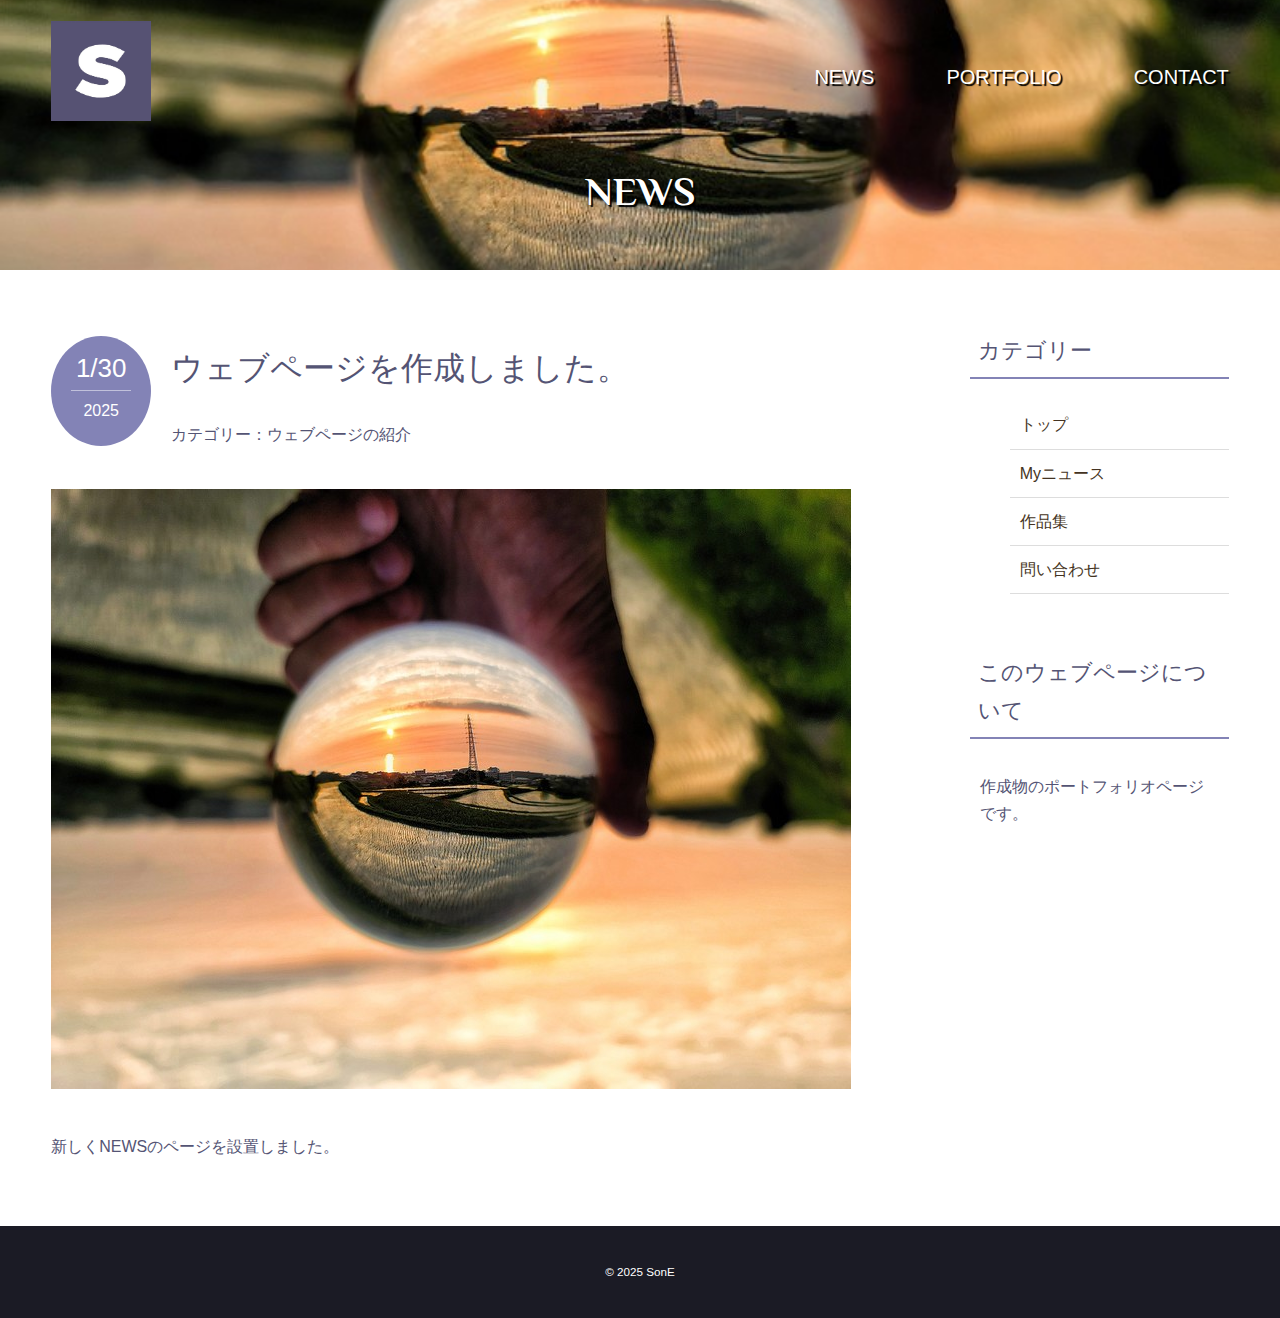
<file: html/news.html>
<!DOCTYPE html>
<html lang="ja">

<head>
    <meta charset="UTF-8"><!--書式型の指定（文字化け防止）-->
    <meta name="viewport" content="width=device-width, initial-scale=1.0"><!--レスポンシブデザイン宣言-->

    <!--ST編集ゾーン-->
    <!--編集CSSの読み込み-->
    <link rel="stylesheet" href="..\css\top.css">
    <!--ページ上部タイトル-->
    <title>SonE - NEWS</title>
    <!--サイト検索エンジン説明文-->
    <meta name="description" content="soneko99の最近の活動をお知らせ">
    <!--faviconの指定-->
    <link rel="icon" href="..\favicon\favicon用.jpg">
    <!--googleフォント指定-->
    <link href="https://fonts.googleapis.com/css2?family=Philosopher&display=swap" rel="stylesheet">
    <!--CSS font-family: 'Philosopher', sans-serif; -->
    <!--ED編集ゾーン-->
</head>

<body>
    <div id="news" class="big-bg">
        <header class="page-header wrapper">
            <h1><a href="top.html"><img class="logo" src="..\favicon\favicon用.jpg" alt="soneko99"></a></h1>
            <nav>
                <ur class="main-nav shadow">
                    <li><a href="news.html">NEWS</a></li>
                    <li><a href="portfolio.html">PORTFOLIO</a></li>
                    <li><a href="contact.html">CONTACT</a></li>
                </ur>
            </nav>
        </header>

        <div class="wrapper">
            <h2 class="page-title shadow">News</h2>
        </div><!-- / .wrapper -->
    </div><!-- / .#news -->



    <div class="news-contents wrapper">
        <article><!--メインコンテンツ-->
            <header class="post-info">
                <h2 class="post-title">ウェブページを作成しました。</h2>
                <p class="post-date">1/30<span>2025</span></p>
                <p class="post-cat">カテゴリー：ウェブページの紹介</p>
            </header>
            <img src="../images/NEWS1.jpg" alt="写真">
            <p>新しくNEWSのページを設置しました。</p>
            <!-- <p>写真は真ん中の水晶越しの景色がよくみえなかったので、さかさまにしてみました。</p> -->
            <!-- <p>画像元はぱくたそ様から使用させていただきましたー！</p> -->
        </article>

        <aside><!--サイドバー-->
            <h3 class="sub-title">カテゴリー</h3>
            <ul class="sub-menu">
                <li><a href="top.html">トップ</a></li>
                <li><a href="news.html">Myニュース</a></li>
                <li><a href="portfolio.html">作品集</a></li>
                <li><a href="contact.html">問い合わせ</a></li>
            </ul>
            <h3 class="sub-title">このウェブページについて</h3>
            <p>
                作成物のポートフォリオページです。
            </p>
        </aside>

        <!-- バナー
            <div class="ad">
                <img src="../images/トンボ玉縦.jpg" alt="バナー広告">
            </div>-->

    </div><!-- news-contents -->


    <footer>
        <div class="wrapper">
            <p><small>&copy; 2025 SonE</small></p>
        </div>
    </footer>

</body>

</html>
</file>
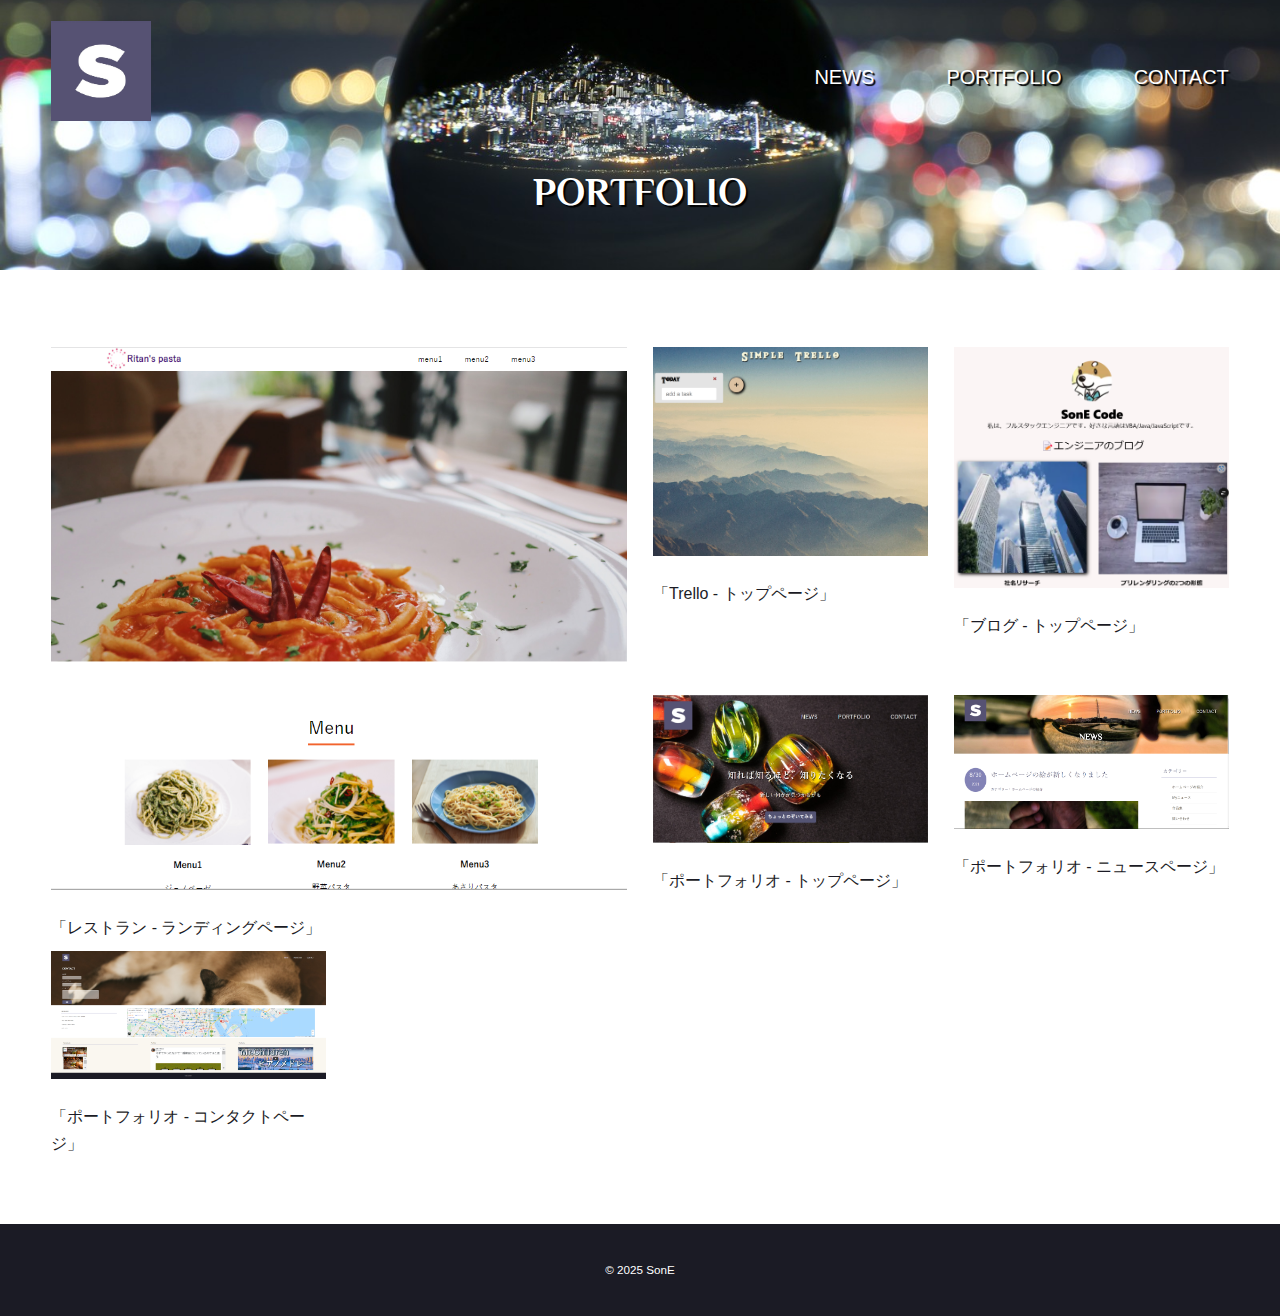
<file: html/portfolio.html>
<!DOCTYPE html>
<html lang="ja">

<head>
    <meta charset="UTF-8"><!--書式型の指定（文字化け防止）-->
    <meta name="viewport" content="width=device-width, initial-scale=1.0"><!--レスポンシブデザイン宣言-->

    <!--ST編集ゾーン-->
    <!--編集CSSの読み込み-->
    <link rel="stylesheet" href="..\css\top.css">
    <!--ページ上部タイトル-->
    <title>SonE - PORTFOLIO</title>
    <!--サイト検索エンジン説明文-->
    <meta name="description" content="soneko99の最近のWEB作品等をお届け！">
    <!--faviconの指定-->
    <link rel="icon" href="..\favicon\favicon用.jpg">
    <!--googleフォント指定-->
    <link href="https://fonts.googleapis.com/css2?family=Philosopher&display=swap" rel="stylesheet">
    <!--CSS font-family: 'Philosopher', sans-serif; -->
    <!--ED編集ゾーン-->
</head>

<body>
    <div id="portfolio" class="big-bg">
        <header class="page-header wrapper">
            <h1><a href="top.html"><img class="logo" src="..\favicon\favicon用.jpg" alt="soneko99"></a></h1>
            <nav>
                <ur class="main-nav shadow">
                    <li><a href="news.html">NEWS</a></li>
                    <li><a href="portfolio.html">PORTFOLIO</a></li>
                    <li><a href="contact.html">CONTACT</a></li>
                </ur>
            </nav>
        </header>

        <div class="wrapper">
            <h2 class="page-title shadow">PORTFOLIO</h2>
            <p class="portfolio-htext">
                <!-- 夜景のような心踊る作品の数々をご覧ください -->
            </p>
        </div><!-- / .wrapper -->
    </div><!-- / .#portfolio -->

    <div class="wrapper grid">
        <div class="item  big-box">
            <a href="..\【Stage2-1】ちづみ～コーディングの練習をしよう\html\top.html"><img
                    src="..\【Stage2-1】ちづみ～コーディングの練習をしよう\images\Top.PNG" alt=""></a>
            <p>「レストラン - ランディングページ」</p>
        </div>
        <div class="item">
            <a href="https://45883-14-trelleo-clone.vercel.app/"><img src="..\images\simpletrello-top.png" alt=""></a>
            <p>「Trello - トップページ」</p>
        </div>
        <div class="item">
            <a href="https://45883-13-next-js2.vercel.app/"><img src="..\images\blog-top.png" alt=""></a>
            <p>「ブログ - トップページ」</p>
        </div>

        <div class="item">
            <a href="top.html"><img src="..\images\Top.PNG" alt=""></a>
            <p>「ポートフォリオ - トップページ」</p>
        </div>
        <div class="item">
            <a href="news.html"><img src="..\images\NEWS.PNG" alt=""></a>
            <p>「ポートフォリオ - ニュースページ」</p>
        </div>
        <div class="item">
            <a href="contact.html"><img src="..\images\CONTACT.PNG" alt=""></a>
            <p>「ポートフォリオ - コンタクトページ」</p>
        </div>





        <!-- <div class="item">
            <img src="..\images\PF2.jpg" alt="">
            <p>写真キャプション7</p>
        </div>

        <div class="item">
            <img src="..\images\トンボ玉縦.jpg" alt="">
            <p>写真キャプション8</p>
        </div>

        <div class="item">
            <img src="..\images\TopImage.jpg" alt="">
            <p>写真キャプション9</p>
        </div> -->

    </div><!-- .grid -->






    <footer>
        <div class="wrapper">
            <p><small>&copy; 2025 SonE</small></p>
        </div>
    </footer>

</body>

</html>
</file>
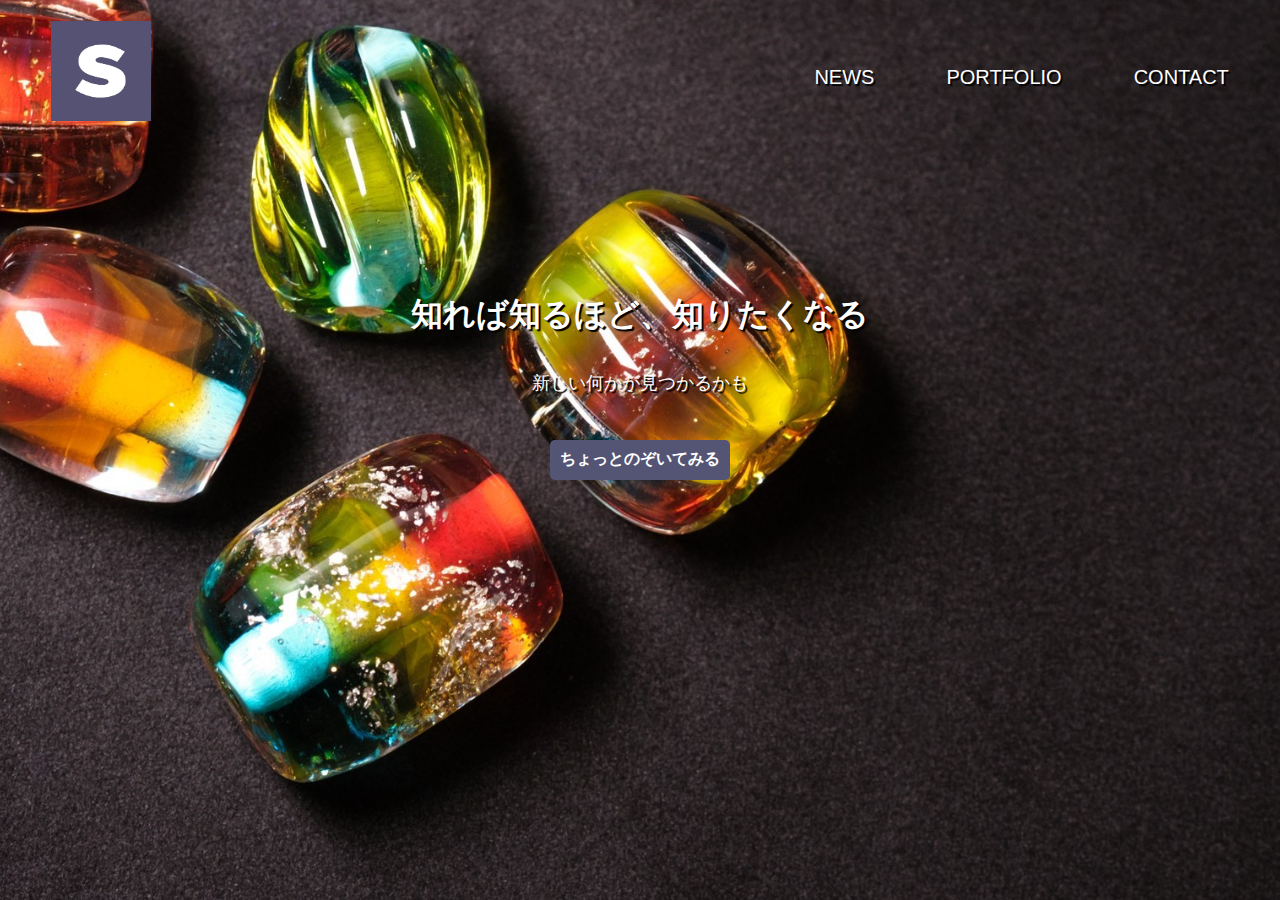
<file: html/top.html>
<!DOCTYPE html>
<html lang="ja">

<head>
    <meta charset="UTF-8"><!--書式型の指定（文字化け防止）-->
    <meta name="viewport" content="width=device-width, initial-scale=1.0"><!--レスポンシブデザイン宣言-->

    <!--ST編集ゾーン-->
    <!--編集CSSの読み込み-->
    <link rel="stylesheet" href="..\css\top.css">
    <!--ページ上部タイトル-->
    <title>SonE</title>
    <!--サイト検索エンジン説明文-->
    <meta name="description" content="soneko99が作成したWEB作品を公開しています">
    <!--faviconの指定-->
    <link rel="icon" href="..\favicon\favicon用.jpg">
    <!--googleフォント指定-->
    <link href="https://fonts.googleapis.com/css2?family=Philosopher&display=swap" rel="stylesheet">
    <!--CSS font-family: 'Philosopher', sans-serif; -->
    <!--ED編集ゾーン-->
</head>

<body>
    <div id="home" class="big-bg">
        <header class="page-header wrapper">
            <h1><a href="top.html"><img class="logo" src="..\favicon\favicon用.jpg" alt="soneko99"></a></h1>
            <nav>
                <ur class="main-nav shadow">
                    <li><a href="news.html">NEWS</a></li>
                    <li><a href="portfolio.html">PORTFOLIO</a></li>
                    <li><a href="contact.html">CONTACT</a></li>
                </ur>
            </nav>
        </header>

        <div class="home-content wrapper">
            <h2 class="page-title shadow">知れば知るほど、知りたくなる</h2>
            <p class="shadow">新しい何かが見つかるかも</p>
            <a class="button css-button-arrow--blue" href="news.html">ちょっとのぞいてみる</a>
        </div><!-- / .home-content -->
    </div><!-- / .#home -->
</body>

</html>
</file>
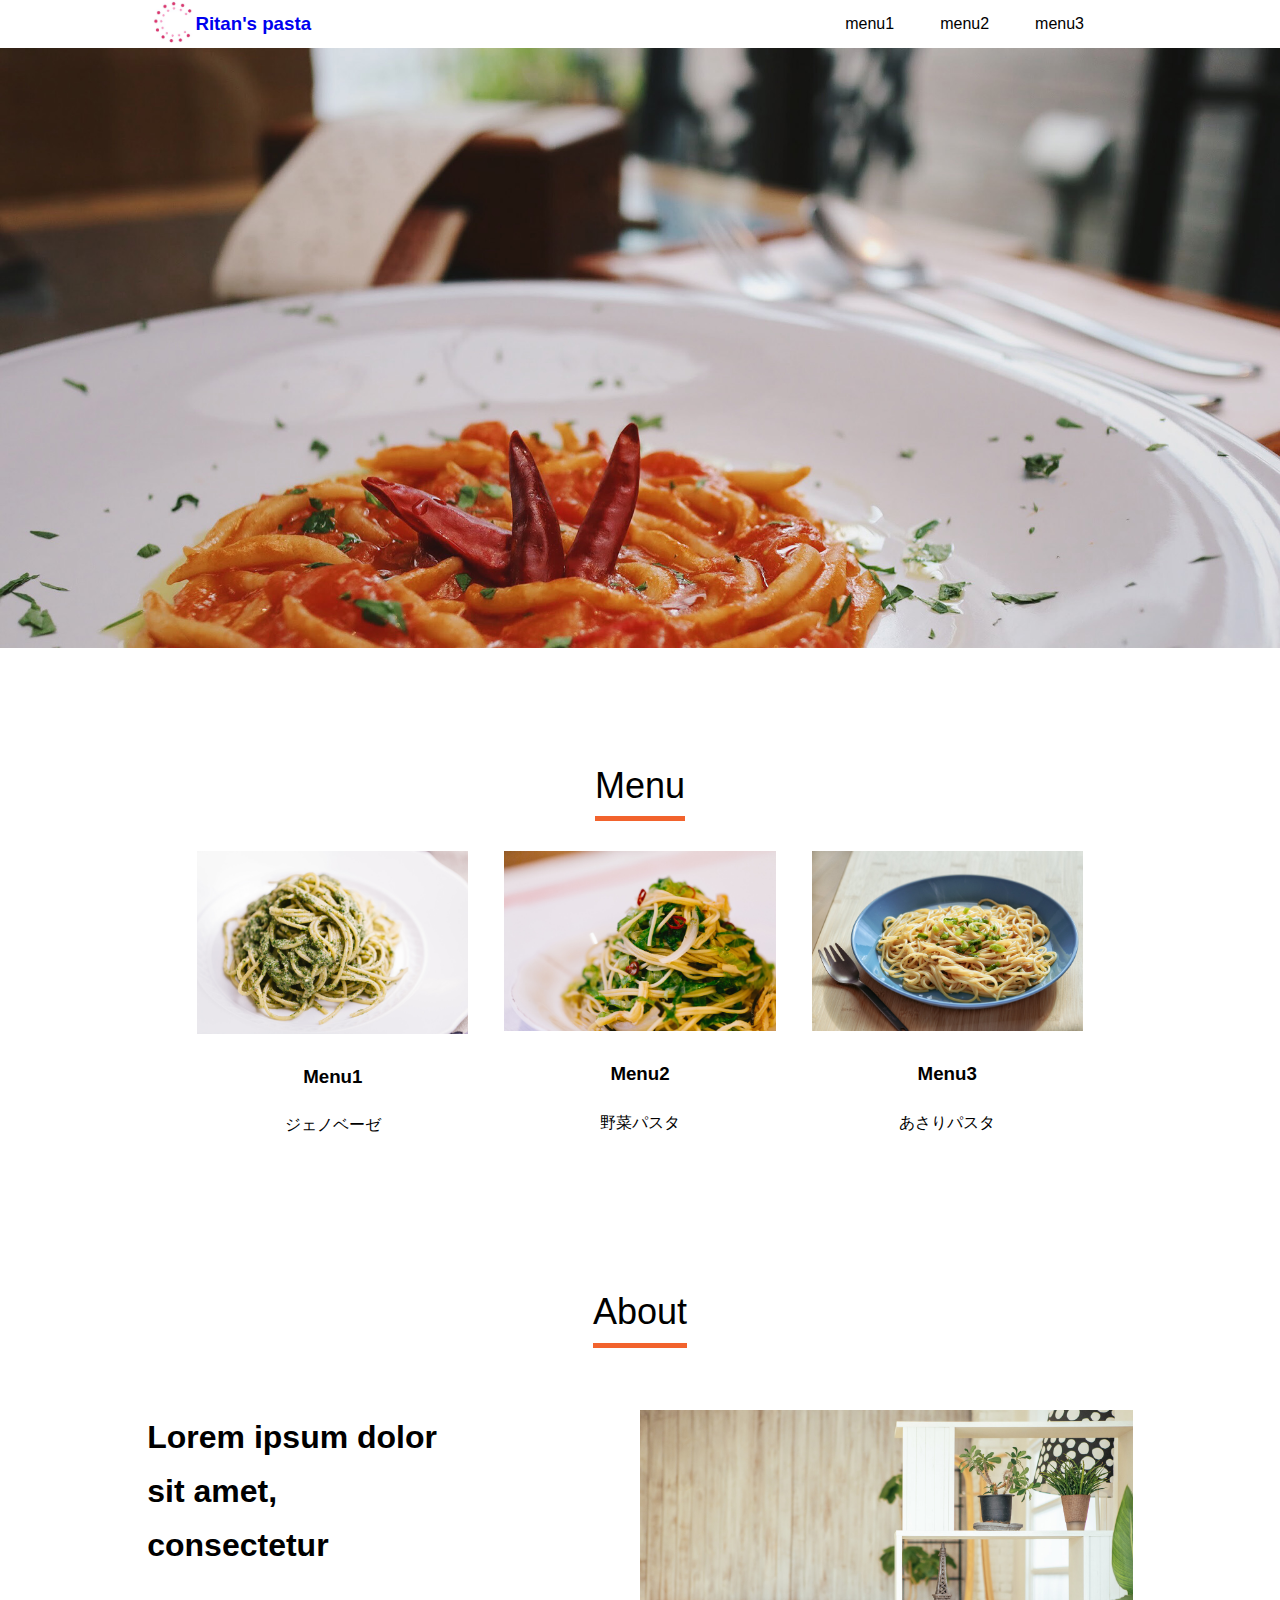
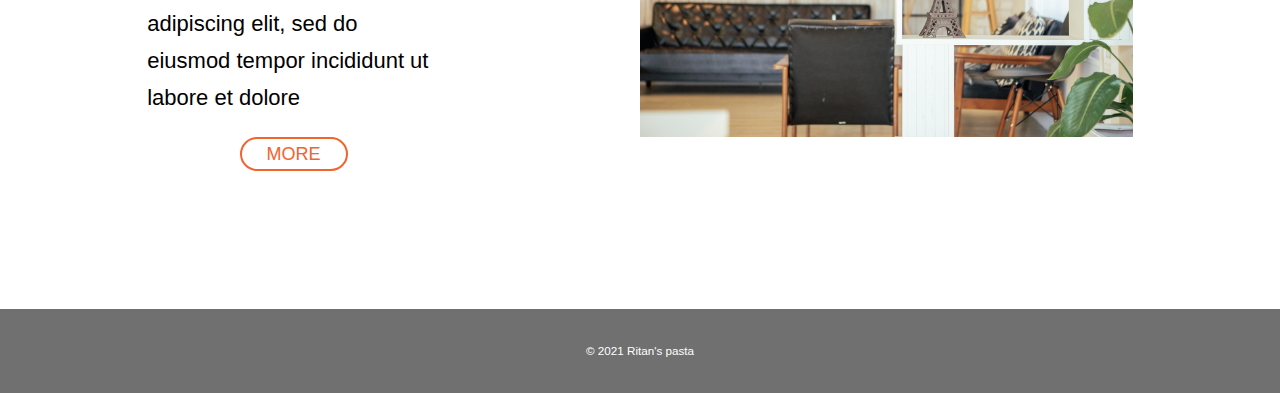
<file: 【Stage2-1】ちづみ～コーディングの練習をしよう/html/top.html>
<!DOCTYPE html>
<html lang="ja">

<head>
    <meta charset="UTF-8"><!--書式型の指定（文字化け防止）-->
    <meta name="viewport" content="width=device-width, initial-scale=1.0"><!--レスポンシブデザイン宣言-->
    <!--<link rel="stylesheet" href="//maxcdn.bootstrapcdn.com/font-awesome/4.3.0/css/font-awesome.min.css">iconツールの読み込み-->
    <!--<link rel="stylesheet" href="https://unpkg.com/ress/dist/ress.main.css">リセットCSSの読み込み-->

    <!--ST編集ゾーン-->
    <!--編集CSSの読み込み-->
    <link rel="stylesheet" href="..\css\top.css">
    <!--ページ上部タイトル-->
    <title>Ritan's Cooking</title>
    <!--サイト検索エンジン説明文-->
    <meta name="description" content="りったんのお料理です">
    <!--faviconの指定-->
    <link rel="icon" href="..\images\りったんロゴ.jpg">
    <!--googleフォント指定-->
    <link href="https://fonts.googleapis.com/css2?family=Philosopher&display=swap" rel="stylesheet">
    <!--CSS font-family: 'Philosopher', sans-serif; -->
    <!--ED編集ゾーン-->
</head>

<body>
    <header><!--背景重ねない外でヘッダーを作る-->
        <a href="top.html">
            <img src="../images/りったんロゴ.jpg" alt="りったんロゴ">
            <h3>Ritan's pasta</h3>
        </a>
        <nav>
            <ul class="main-nav">
                <li><a href="#"></a>menu1</li>
                <li><a href="#"></a>menu2</li>
                <li><a href="#"></a>menu3</li>
                </ur>
        </nav>
    </header>

    <section id="top-img">

    </section>

    <section id="menu">
        <h2>Menu</h2>
        <div class="menu-contain">
            <div class="menu-item">
                <img src="../images/ジェノベーゼ.jpg" alt="menu1">
                <h3>Menu1</h3>
                <a>ジェノベーゼ</a>
            </div><!-- .menu-item -->

            <div class="menu-item">
                <img src="../images/野菜パスタ.jpg" alt="menu2">
                <h3>Menu2</h3>
                <a>野菜パスタ</a>
            </div><!-- .menu-item -->

            <div class="menu-item">
                <img src="../images/青皿パスタ.jpg" alt="menu3">
                <h3>Menu3</h3>
                <a>あさりパスタ</a>
            </div><!-- .menu-item -->

        </div><!-- .menu-contain -->

    </section><!-- #menu -->

    <section id="about">
        <h2>About</h2>
        <div class="about-contain">
            <div class="about-coment">
                <h3>Lorem ipsum dolor sit amet, consectetur</h3>
                <p>adipiscing elit, sed do eiusmod tempor incididunt ut labore et dolore</p>
                <a href="#">MORE</a>
            </div>
            <img src="../images/部屋.jpg" alt="about写真">

        </div>

    </section><!-- #about -->


    <footer>
        <div class="wrapper">
            <p><small>&copy; 2021 Ritan's pasta</small></p>
        </div>
    </footer>
</body>

</html>
</file>
<file: css/top.css>
@charset "UTF-8";
/*共通部分*/
html {
  font-size: 100%;
}
body {
  font-family: "Yu Gothic Medium", "游ゴシック Medium", YuGothic, sans-serif,
    "ヒラギノ角ゴ Pro W3";
  line-height: 1.7;
  /*color: #432 シンプルデザイン*/
  color: #fff;
  margin: 0;
}
a {
  text-decoration: none;
}
img {
  max-width: 100%;
}
.shadow {
  text-shadow: 2px 2px 1px #000000;
  /*-2px 2px 1px #000000, 
    2px -2px 1px #000000,
    -2px -2px 1px #000000,
    2px 0px 1px #000000, 
    0px 2px 1px #000000,
    -2px 0px 1px #000000, 
    0px -2px 1px #000000;  文字の影 */
}
/*Header-------------------------------*/
.logo {
  width: 100px;
}
.main-nav {
  display: flex;
  font-size: 1.25rem;
  text-transform: uppercase;
  margin-top: 60px;
  list-style: none;
  max-width: 100%;
}
.main-nav li {
  margin-left: 36px;
}
.main-nav a {
  /*color: #432 シンプルデザイン*/
  color: #fff;
  margin-left: 36px;
}
.main-nav a:hover {
  color: #b4b4c4; /*color: #432 シンプルデザイン*/
}
.page-header {
  display: flex;
  justify-content: space-between;
}
.wrapper {
  max-width: 100%;
  margin: 0 auto;
  padding: 0 4%;
}
/*HOME-------------------------------*/
.home-content {
  text-align: center;
  margin-top: 10%;
}
.home-content p {
  font-size: 1.125rem;
  margin: 10px 0 42px;
}
/*　見出しオリジナル 
.page-title{
    font-size: 2rem;
    font-family: 'Philosopher',serif;
    text-transform: uppercase;
    font-weight: normal;
}*/
/*　見出しP2 */
.page-title {
  font-size: 2rem;
  font-family: "Philosopher", serif;
  text-transform: uppercase;
  font-weight: bold;
}
/*　ボタン 
.button{
    font-size: 1.175rem;
    background: #545474;
    color: #fff;
    border-radius: 5px;
    padding: 15px 25px;
}
.button:hover{
    background: #73738C;
    opacity: 0.8;
}*/
.css-button-arrow--blue {
  min-width: 130px;
  height: 30px;
  color: #fff;
  padding: 5px 10px;
  font-weight: bold;
  cursor: pointer;
  transition: all 0.3s ease;
  position: relative;
  display: inline-block;
  outline: none;
  overflow: hidden;
  border-radius: 5px;
  border: none;
  background-color: #545474;
}
.css-button-arrow--blue:hover {
  border-radius: 5px;
  padding-right: 24px;
  padding-left: 8px;
}
.css-button-arrow--blue:hover:after {
  opacity: 1;
  right: 10px;
}
.css-button-arrow--blue:after {
  content: "\00BB";
  position: absolute;
  opacity: 0;
  font-size: 20px;
  line-height: 40px;
  top: 0;
  right: -20px;
  transition: 0.4s;
}
/* 背景 */
#home {
  background-image: url("../images/@TopImage.jpg"); /*backgroundは相対パスじゃないと表示されない*/
  min-height: 100vh;
  /*background-color:rgb(33, 44, 46);
    background-blend-mode:hard-light;*/
}
#home .page-title {
  text-transform: none;
}
.big-bg {
  background-size: cover;
  background-position: center top;
}
/*News----------------------*/
#news {
  background-image: url("../images/NEWS1.jpg");
  height: 270px;
  margin-bottom: 40px;
  background-position: 50% 50%;
}
#news .page-title {
  text-align: center;
  color: white;
  font-size: 40px;
  line-height: 0;
}
/*footer----------------------*/
footer {
  background: #1b1b25;
  text-align: center;
  padding: 1.265rem 0;
}
footer p {
  color: #fff;
  font-size: 0.875rem;
}
/* 記事部分　*/
article {
  width: 73%;
  color: #545474;
  order: 2;
}
article img {
  margin-bottom: 20px;
}
article p {
  margin-bottom: 1rem;
}
aside {
  width: 22%;
  order: 3;
}
.ad {
  order: 1;

  padding-right: 20px;
}
.news-contents {
  display: flex;
  justify-content: space-between;
  margin-bottom: 50px;
}
.post-info {
  position: relative;
  padding-top: 4px;
  margin-bottom: 40px;
}
.post-date {
  background: #8383b6;
  border-radius: 50%;
  color: #fff;
  width: 100px;
  height: 100px;
  font-size: 1.625rem;
  text-align: center;
  position: absolute;
  top: 0;
  padding-top: 10px;
}
.post-date span {
  font-size: 1rem;
  border-top: 1px rgba(255, 255, 255, 0.5) solid;
  padding-top: 6px;
  display: block;
  width: 60%;
  margin: 0 auto;
}
.post-title {
  font-family: "Yu Mincho", "YuMincho", serif;
  font-size: 2rem;
  font-weight: normal;
}
.post-title,
.post-cat {
  margin-left: 120px;
}
/* サイドバー */
aside {
  color: #545474;
}
aside p {
  padding: 12px 10px;
}
.sub-title {
  font-size: 1.375rem;
  padding: 0 8px 8px;
  border-bottom: 2px solid #8383b6;
  font-weight: normal;
}
.sub-menu {
  margin-bottom: 60px;
  list-style: none;
}
.sub-menu li {
  border-bottom: 1px solid #ddd;
}
.sub-menu a {
  color: #432;
  padding: 10px;
  display: block;
}
.sub-menu a:hover {
  color: #0bd;
}
/*portfolio-------------------------------*/
#portfolio {
  background-image: url("../images/PF1.jpg");
  height: 270px;
  margin-bottom: 40px;
  background-position: 50% 50%;
}
#portfolio .page-title {
  text-align: center;
  color: white;
  font-size: 40px;
  line-height: 0;
}
.portfolio-htext {
  text-align: center;
  color: white;
  font-size: 13px;
  line-height: 0;
  padding: 10px 0;
}
.grid {
  display: grid;
  gap: 26px;
  grid-template-columns: repeat(auto-fit, minmax(240px, 1fr));
  margin-top: 6%;
  margin-bottom: 50px;
}
.item p {
  color: #1b1b25;
}
.big-box {
  grid-column: 1 / 3;
  grid-row: 1/3;
}
.big-box img {
  height: 94%;
  width: 100%;
  object-fit: cover;
}
/*Contact-------------------------------*/
#contact.big-bg {
  background-image: url("../images/contact.jpg");

  margin-bottom: 40px;
  padding: 20px;
}
#contact .page-title {
  color: white;
  font-size: 40px;
}
/* フォーム  */
form {
  height: auto;
}
form div {
  margin-bottom: 14px;
}
label {
  font-size: 1.125rem;
  margin-bottom: 10px;
  display: block;
}
input[type="text"],
input[type="email"],
textarea {
  background: rgb(255, 255, 255, 0.5);
  border: 1px #fff solid;
  border-radius: 5px;
  padding: 10px;
  font-size: 1rem;
}
input[type="text"],
input[type="email"] {
  width: 90%;
  max-width: 240px;
}
textarea {
  width: 90%;
  max-width: 480px;
  height: 6rem;
  margin-right: 14px;
}
input[type="submit"] {
  border: none;
  cursor: pointer;
  line-height: 1;
  padding-top: 15px;
  padding-bottom: 30px;
  font-size: 17px;
}
input[type="submit"]:hover {
  background-color: #8383b6;
}
/* location */
#location {
  padding: 4px 0;
  color: #1b1b25;
}
#location .wrapper {
  display: flex;
  justify-content: space-between;
}
.location-info {
  width: 22%;
}
.location-info p {
  padding: 12px 10px;
}
.location-map {
  width: 74%;
}
iframe {
  width: 100%;
}
/* SNS  */
#sns {
  background: #faf7f0;
  padding: 4px 0;
  color: #1b1b25;
}
#sns .wrapper {
  display: flex;
  justify-content: space-between;
  margin: 25px;
}
#sns .sub-title {
  margin-bottom: 30px;
}
.sns-box {
  width: 30%;
}

/* モバイル版
--------------------------*/
@media (max-width: 600px) {
  page-title {
    font-size: 2.5rem;
  }

  /* Header */
  .main-nav {
    font-size: 1rem;
    margin-top: 10px;
  }
  .main-nav li {
    /*margin: 0 20px;*/
    margin: 0;
  }

  /* HOME */
  .home-content {
    margin-top: 20%;
  }

  .page-header {
    flex-direction: column;
    align-items: center;
  }
  /* NEWS */
  .news-contents {
    flex-direction: column;
  }
  .post-title {
    font-size: 25px;
  }
  .post-cat {
    font-size: 14px;
  }
  article,
  aside {
    width: 100%;
  }

  /* Portfolio */
  .big-box {
    grid-column: auto;
    grid-row: auto;
  }
  .big-box img {
    height: auto;
  }
  #portfolio {
    height: 290px;
  }

  /* CONTACT */

  /* 店舗情報。地図 / SNS */
  #location .wrapper,
  #sns .wrapper {
    flex-direction: column;
  }
  .location-info,
  .location-map,
  .sns-box {
    width: 100%;
  }
  .sns-box {
    margin-bottom: 30px;
  }
}
@media (max-height: 490px) {
  #contact.big-bg {
    height: 768px;
  }
}
</file>
